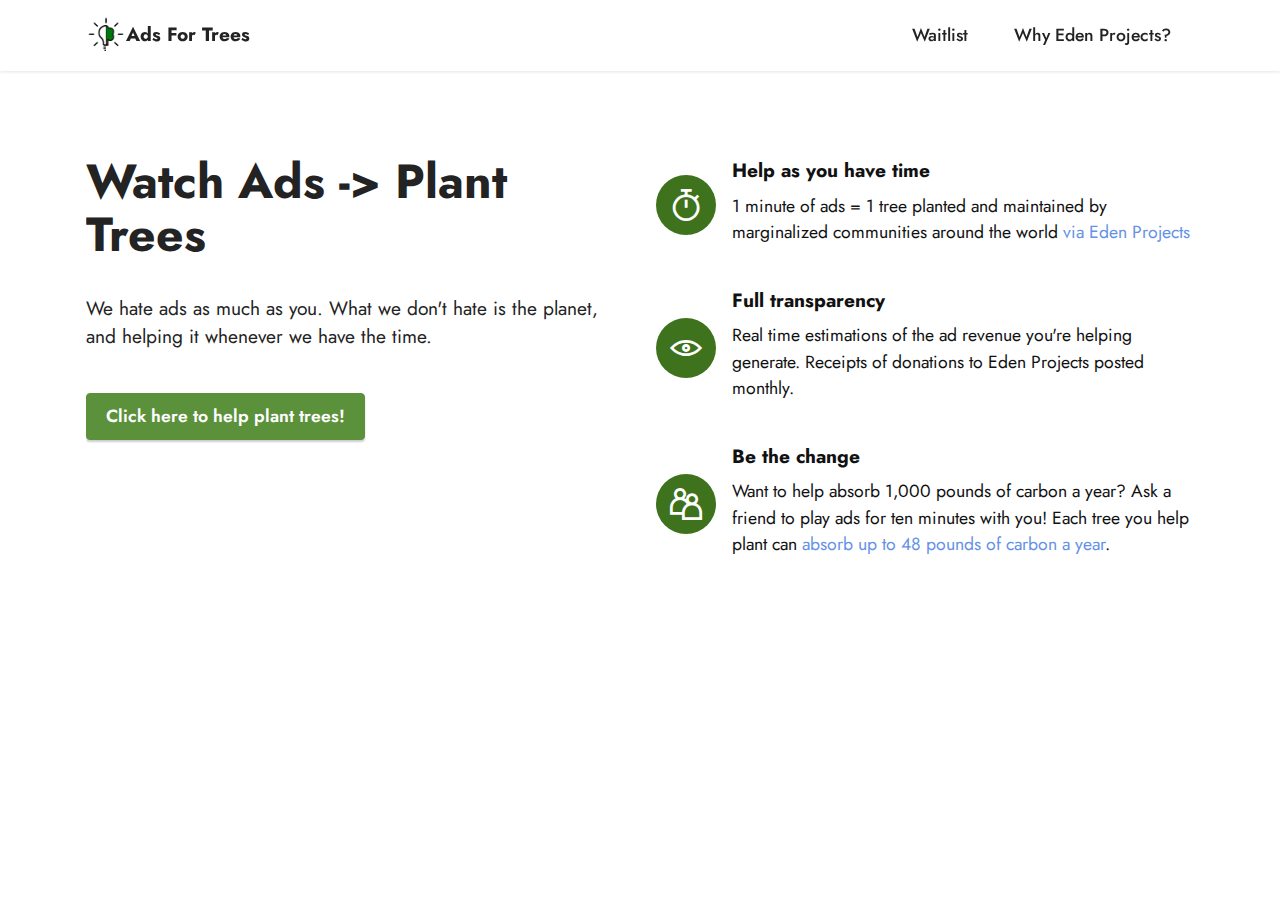
<file: index.html>
﻿<!DOCTYPE html>
<html  >
<head>
    <meta charset="UTF-8">
    <meta http-equiv="X-UA-Compatible" content="IE=edge">
    <meta name="viewport" content="width=device-width, initial-scale=1, minimum-scale=1">
    <link rel="shortcut icon" href="assets/images/android-chrome-192x192-2.png" type="image/x-icon">
    <meta name="description" content="Watch ads to plant trees for free">


    <!-- Global site tag (gtag.js) - Google Analytics -->
    <script async src="https://www.googletagmanager.com/gtag/js?id=UA-190334145-1"></script>
    <script>
        window.dataLayer = window.dataLayer || [];
        function gtag() { dataLayer.push(arguments); }
        gtag('js', new Date());

        gtag('config', 'UA-190334145-1');
    </script>

    <script data-ad-client="ca-pub-2968875059698434" async src="https://pagead2.googlesyndication.com/pagead/js/adsbygoogle.js"></script>

    <title>Ads For Trees</title>
    <link rel="stylesheet" href="assets/web/assets/mobirise-icons2/mobirise2.css">
    <link rel="stylesheet" href="assets/tether/tether.min.css">
    <link rel="stylesheet" href="assets/bootstrap/css/bootstrap.min.css">
    <link rel="stylesheet" href="assets/bootstrap/css/bootstrap-grid.min.css">
    <link rel="stylesheet" href="assets/bootstrap/css/bootstrap-reboot.min.css">
    <link rel="stylesheet" href="assets/dropdown/css/style.css">
    <link rel="stylesheet" href="assets/socicon/css/styles.css">
    <link rel="stylesheet" href="assets/theme/css/style.css">
    <link rel="preload" as="style" href="assets/mobirise/css/mbr-additional.css">
    <link rel="stylesheet" href="assets/mobirise/css/mbr-additional.css" type="text/css">




</head>
<body>

    <section class="menu menu1 cid-spIg8vTlRC" once="menu" id="menu1-3">
    

    <nav class="navbar navbar-dropdown navbar-fixed-top navbar-expand-lg">
        <div class="container">
            <div class="navbar-brand">
                <img src="assets/images/aftbarklogo.png" alt="Ads for Trees baybeeee!" style="width:40px;height:40px;">
                <span class="navbar-caption-wrap"><a class="navbar-caption text-black text-primary display-7" href="index.html">Ads For Trees</a></span>
            </div>
            <button class="navbar-toggler" type="button" data-toggle="collapse" data-target="#navbarSupportedContent" aria-controls="navbarNavAltMarkup" aria-expanded="false" aria-label="Toggle navigation">
                <div class="hamburger">
                    <span></span>
                    <span></span>
                    <span></span>
                    <span></span>
                </div>
            </button>
            <div class="collapse navbar-collapse" id="navbarSupportedContent">
                <ul class="navbar-nav nav-dropdown nav-right" data-app-modern-menu="true"><li class="nav-item"><a class="nav-link link text-black text-primary display-4" href="waitlist.html">Waitlist<br></a></li>
                    <li class="nav-item"><a class="nav-link link text-black text-primary display-4" href="why-eden.html">Why Eden Projects?</a></li></ul>
                
                
            </div>
        </div>
    </nav>
</section>

<section class="features12 cid-spGKwLG2Y3" id="features13-0">

    
    
    <div class="container">
        <div class="row justify-content-center">
            <div class="col-12 col-lg-6">
                <div class="card-wrapper">
                    <div class="card-box align-left">
                        <h4 class="card-title mbr-fonts-style mb-4 display-2">
                            <strong>Watch Ads -&gt; Plant Trees</strong></h4>
                        <p class="mbr-text mbr-fonts-style mb-4 display-7">
                            We hate ads as much as you. What we don't hate is the planet, and helping it whenever we have the time.</p>
                        <div class="mbr-section-btn"><a class="btn btn-primary display-4" href="waitlist.html" onclick="gtag('event', 'Tree CTA Clicked', {
                            'value': 1
                          })";>Click here to help plant trees!</a></div>
                    </div>
                </div>
            </div>
            <div class="col-12 col-lg-6">
                <div class="item mbr-flex">
                    <div class="icon-box">
                        <span class="mbr-iconfont mobi-mbri-timer mobi-mbri"></span>
                    </div>
                    <div class="text-box">
                        <h4 class="icon-title mbr-black mbr-fonts-style display-7">
                            <strong>Help as you have time</strong></h4>
                        <h5 class="icon-text mbr-black mbr-fonts-style display-4">1 minute of ads = 1 tree planted and maintained by marginalized communities around the world <a href="https://edenprojects.org/" class="text-primary" target="_blank">via Eden Projects</a></h5>
                    </div>
                </div>
                <div class="item mbr-flex">
                    <div class="icon-box">
                        <span class="mbr-iconfont mobi-mbri-preview mobi-mbri"></span>
                    </div>
                    <div class="text-box">
                        <h4 class="icon-title mbr-black mbr-fonts-style display-7">
                            <strong>Full</strong><span style="font-size: 19.2px;"><strong> transparency</strong></span><strong>&nbsp;</strong></h4>
                        <h5 class="icon-text mbr-black mbr-fonts-style display-4">Real time estimations of the ad revenue you're helping generate. Receipts of donations to Eden Projects posted monthly.</h5>
                    </div>
                </div>
                <div class="item mbr-flex">
                    <div class="icon-box">
                        <span class="mbr-iconfont mobi-mbri-users mobi-mbri"></span>
                    </div>
                    <div class="text-box">
                        <h4 class="icon-title mbr-black mbr-fonts-style display-7"><strong>Be the change</strong></h4>
                        <h5 class="icon-text mbr-black mbr-fonts-style display-4">Want to help absorb 1,000 pounds of carbon a year? Ask a friend to play ads for ten minutes with you! Each tree you help plant can <a href="https://www.co2meter.com/blogs/news/could-global-co2-levels-be-reduced-by-planting-trees#:~:text=While%20a%20typical%20hardwood%20tree,into%20the%20air%20each%20year." class="text-primary" target="_blank">absorb up to 48 pounds of carbon a year</a>.&nbsp;</h5>
                    </div>
                </div>
            </div>
        </div>
    </div>
</section><section style="background-color: #fff; font-family: -apple-system, BlinkMacSystemFont, 'Segoe UI', 'Roboto', 'Helvetica Neue', Arial, sans-serif; color:#aaa; font-size:12px; padding: 0; align-items: center; display: flex;">
    <a href="https://mobirise.site/j" style="flex: 1 1; height: 3rem; padding-left: 1rem;"></a><p style="flex: 0 0 auto; margin:0; padding-right:1rem;"></section><script src="assets/web/assets/jquery/jquery.min.js"></script>  <script src="assets/popper/popper.min.js"></script>  <script src="assets/tether/tether.min.js"></script>  <script src="assets/bootstrap/js/bootstrap.min.js"></script>  <script src="assets/smoothscroll/smooth-scroll.js"></script>  <script src="assets/dropdown/js/nav-dropdown.js"></script>  <script src="assets/dropdown/js/navbar-dropdown.js"></script>  <script src="assets/touchswipe/jquery.touch-swipe.min.js"></script>  <script src="assets/theme/js/script.js"></script>  
  
  
</body>
</html>
</file>
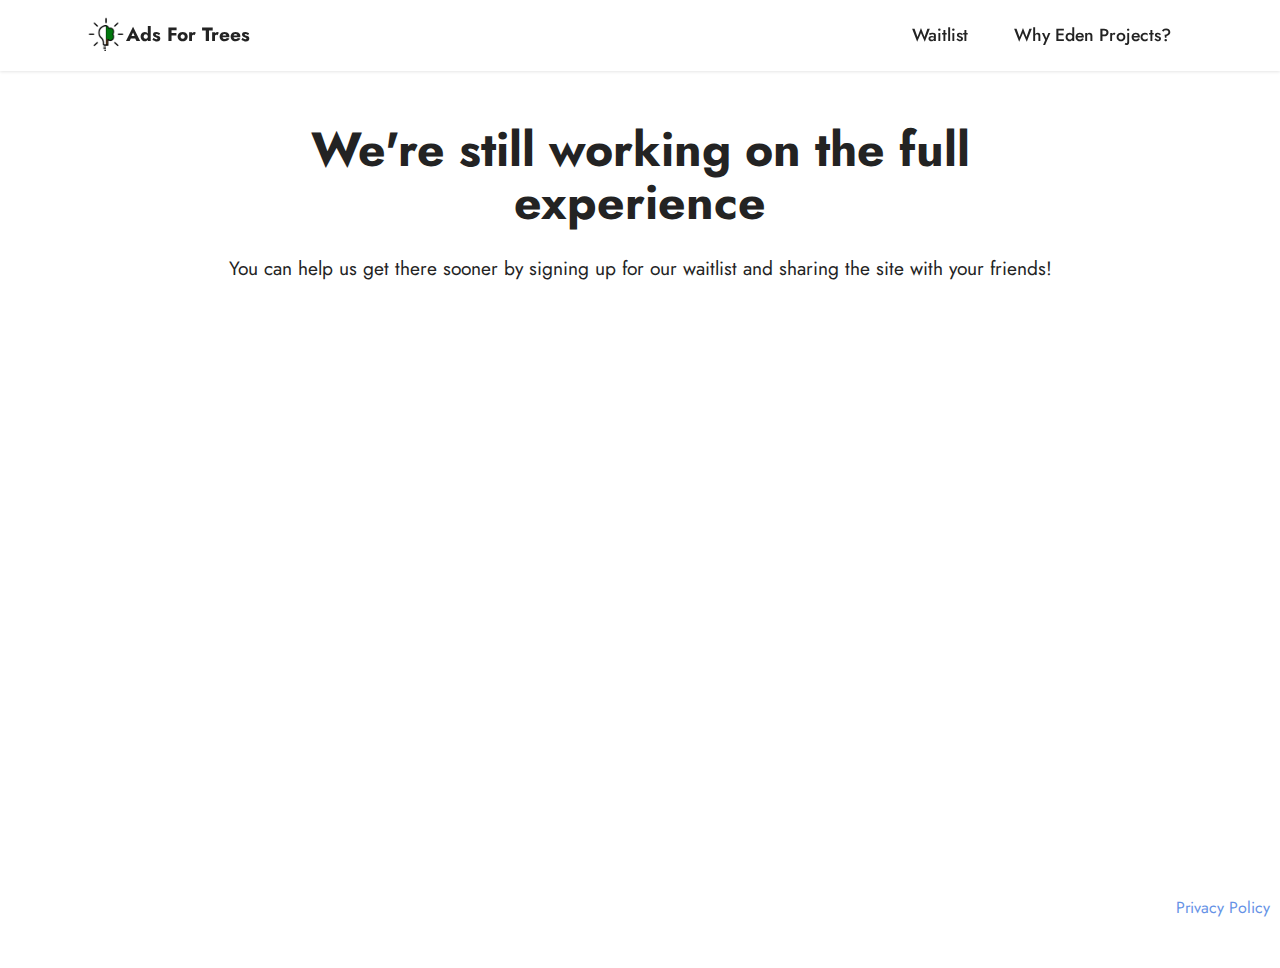
<file: waitlist.html>
﻿<!DOCTYPE html>
<html  >
<head>
    <!-- Site made with Mobirise Website Builder v5.3.0, https://mobirise.com -->
    <meta charset="UTF-8">
    <meta http-equiv="X-UA-Compatible" content="IE=edge">
    <meta name="generator" content="Mobirise v5.3.0, mobirise.com">
    <meta name="viewport" content="width=device-width, initial-scale=1, minimum-scale=1">
    <link rel="shortcut icon" href="assets/images/aftbarklogo.png" type="image/x-icon">
    <meta name="description" content="Join Ads for Trees waitlist to get the latest and greatest info!">

     <!-- Global site tag (gtag.js) - Google Analytics -->
     <script async src="https://www.googletagmanager.com/gtag/js?id=UA-190334145-1"></script>
     <script>
         window.dataLayer = window.dataLayer || [];
         function gtag() { dataLayer.push(arguments); }
         gtag('js', new Date());
 
         gtag('config', 'UA-190334145-1');
     </script>

    <script data-ad-client="ca-pub-2968875059698434" async src="https://pagead2.googlesyndication.com/pagead/js/adsbygoogle.js"></script>

    <title>Waitlist</title>
    <link rel="stylesheet" href="assets/tether/tether.min.css">
    <link rel="stylesheet" href="assets/bootstrap/css/bootstrap.min.css">
    <link rel="stylesheet" href="assets/bootstrap/css/bootstrap-grid.min.css">
    <link rel="stylesheet" href="assets/bootstrap/css/bootstrap-reboot.min.css">
    <link rel="stylesheet" href="assets/dropdown/css/style.css">
    <link rel="stylesheet" href="assets/socicon/css/styles.css">
    <link rel="stylesheet" href="assets/theme/css/style.css">
    <link rel="preload" as="style" href="assets/mobirise/css/mbr-additional.css">
    <link rel="stylesheet" href="assets/mobirise/css/mbr-additional.css" type="text/css">



</head>
<body>

    <section class="menu menu1 cid-spIg8vTlRC" once="menu" id="menu1-3">


        <nav class="navbar navbar-dropdown navbar-fixed-top navbar-expand-lg">
            <div class="container">
                <div class="navbar-brand">
                    <img src="assets/images/aftbarklogo.png" alt="Ads for Trees baybeeee!" style="width:40px;height:40px;">
                    <span class="navbar-caption-wrap"><a class="navbar-caption text-black text-primary display-7" href="index.html">Ads For Trees</a></span>
                </div>
                <button class="navbar-toggler" type="button" data-toggle="collapse" data-target="#navbarSupportedContent" aria-controls="navbarNavAltMarkup" aria-expanded="false" aria-label="Toggle navigation">
                    <div class="hamburger">
                        <span></span>
                        <span></span>
                        <span></span>
                        <span></span>
                    </div>
                </button>
                <div class="collapse navbar-collapse" id="navbarSupportedContent">
                    <ul class="navbar-nav nav-dropdown nav-right" data-app-modern-menu="true">
                        <li class="nav-item"><a class="nav-link link text-black text-primary display-4" href="waitlist.html">Waitlist<br></a></li>
                        <li class="nav-item"><a class="nav-link link text-black text-primary display-4" href="why-eden.html">Why Eden Projects?</a></li>
                    </ul>


                </div>
            </div>
        </nav>
    </section>
    
    <section class="features1 cid-spIkiq5pON" id="features1-4">
        <div class="container">
            <div class="row">
                <div class="col-12 col-lg-9">
                    <h3 class="mbr-section-title mbr-fonts-style align-center mb-0 display-2">
                        <strong>We're still working on the full experience</strong></h3>
                        <br>
                        <p class="card-text mbr-fonts-style align-center display-7">You can help us get there sooner by signing up for our waitlist and sharing the site with your friends!</p>
                </div>
            </div>
        </div>
    </section>
    <section>
        <iframe src="https://docs.google.com/forms/d/e/1FAIpQLSdDHAUa-8HTNXnPLAS5s9-J0faGgW9-mUMqhUU67AxotGpDxg/viewform?embedded=true" width="640" height="550" frameborder="0" marginheight="0" marginwidth="0">Loading…</iframe>
    </section>


    <div style ="text-align: right; padding-right: 10px;" >
    <a  href="assets/docs/AFT Privacy Policy.pdf">Privacy Policy</a>
    </div>




    <section style="background-color: #fff; font-family: -apple-system, BlinkMacSystemFont, 'Segoe UI', 'Roboto', 'Helvetica Neue', Arial, sans-serif; color:#aaa; font-size:12px; padding: 0; align-items: center; display: flex;"><a href="https://mobirise.site/j" style="flex: 1 1; height: 3rem; padding-left: 1rem;"></a><p style="flex: 0 0 auto; margin:0; padding-right:1rem;"></section>
    <script src="assets/web/assets/jquery/jquery.min.js"></script>
    <script src="assets/popper/popper.min.js"></script>
    <script src="assets/tether/tether.min.js"></script>
    <script src="assets/bootstrap/js/bootstrap.min.js"></script>
    <script src="assets/smoothscroll/smooth-scroll.js"></script>
    <script src="assets/dropdown/js/nav-dropdown.js"></script>
    <script src="assets/dropdown/js/navbar-dropdown.js"></script>
    <script src="assets/touchswipe/jquery.touch-swipe.min.js"></script>
    <script src="assets/theme/js/script.js"></script>


</body>
</html>
</file>
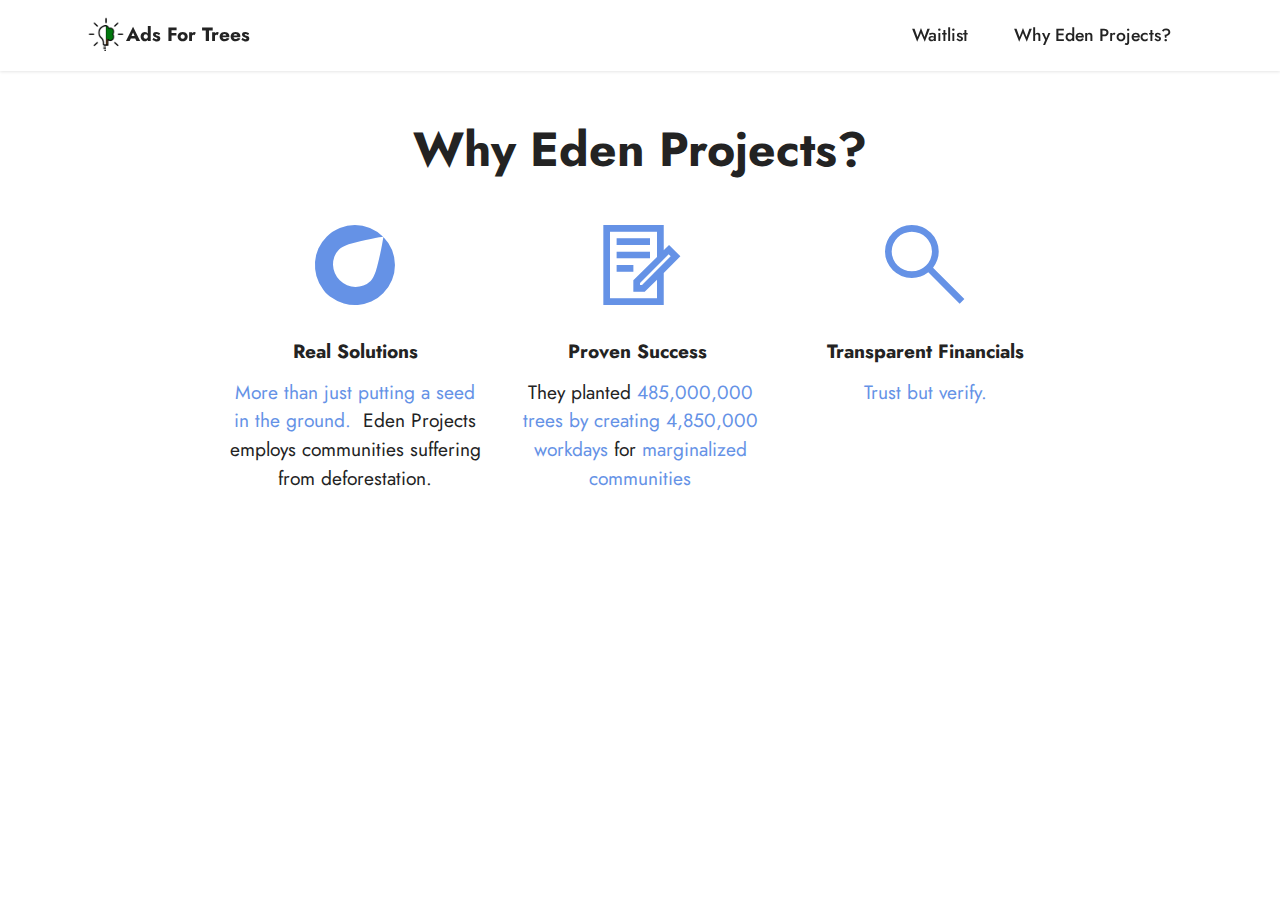
<file: why-eden.html>
﻿<!DOCTYPE html>
<html  >
<head>
    <meta charset="UTF-8">
    <meta http-equiv="X-UA-Compatible" content="IE=edge">
    <meta name="viewport" content="width=device-width, initial-scale=1, minimum-scale=1">
    <link rel="shortcut icon" href="assets/images/aftbarklogo.png" type="image/x-icon">
    <meta name="description" content="Why Eden Projects is our choice for planting trees">

    <!-- Global site tag (gtag.js) - Google Analytics -->
    <script async src="https://www.googletagmanager.com/gtag/js?id=UA-190334145-1"></script>
    <script>
        window.dataLayer = window.dataLayer || [];
        function gtag() { dataLayer.push(arguments); }
        gtag('js', new Date());

        gtag('config', 'UA-190334145-1');
    </script>

    <script data-ad-client="ca-pub-2968875059698434" async src="https://pagead2.googlesyndication.com/pagead/js/adsbygoogle.js"></script>


    <title>Why Eden Projects?</title>
    <link rel="stylesheet" href="assets/web/assets/mobirise-icons2/mobirise2.css">
    <link rel="stylesheet" href="assets/tether/tether.min.css">
    <link rel="stylesheet" href="assets/bootstrap/css/bootstrap.min.css">
    <link rel="stylesheet" href="assets/bootstrap/css/bootstrap-grid.min.css">
    <link rel="stylesheet" href="assets/bootstrap/css/bootstrap-reboot.min.css">
    <link rel="stylesheet" href="assets/dropdown/css/style.css">
    <link rel="stylesheet" href="assets/socicon/css/styles.css">
    <link rel="stylesheet" href="assets/theme/css/style.css">
    <link rel="preload" as="style" href="assets/mobirise/css/mbr-additional.css">
    <link rel="stylesheet" href="assets/mobirise/css/mbr-additional.css" type="text/css">




</head>
<body>
  
  <section class="menu menu1 cid-spIg8vTlRC" once="menu" id="menu1-3">
    

    <nav class="navbar navbar-dropdown navbar-fixed-top navbar-expand-lg">
        <div class="container">
            <div class="navbar-brand">
                <img src="assets/images/aftbarklogo.png" alt="Ads for Trees baybeeee!" style="width:40px;height:40px;">
                <span class="navbar-caption-wrap"><a class="navbar-caption text-black text-primary display-7" href="index.html">Ads For Trees</a></span>
            </div>
            <button class="navbar-toggler" type="button" data-toggle="collapse" data-target="#navbarSupportedContent" aria-controls="navbarNavAltMarkup" aria-expanded="false" aria-label="Toggle navigation">
                <div class="hamburger">
                    <span></span>
                    <span></span>
                    <span></span>
                    <span></span>
                </div>
            </button>
            <div class="collapse navbar-collapse" id="navbarSupportedContent">
                <ul class="navbar-nav nav-dropdown nav-right" data-app-modern-menu="true"><li class="nav-item"><a class="nav-link link text-black text-primary display-4" href="waitlist.html">Waitlist<br></a></li>
                    <li class="nav-item"><a class="nav-link link text-black text-primary display-4" href="why-eden.html">Why Eden Projects?</a></li></ul>
                
                
            </div>
        </div>
    </nav>
</section>

<section class="features1 cid-spIkiq5pON" id="features1-4">
    <div class="container">
        <div class="row">
            <div class="col-12 col-lg-9">
                <h3 class="mbr-section-title mbr-fonts-style align-center mb-0 display-2">
                    <strong>Why Eden Projects?</strong></h3>
                
            </div>
        </div>
        <div class="row">
            <div class="card col-12 col-md-6 col-lg-3">
                <div class="card-wrapper">
                    <div class="card-box align-center">
                        <div class="iconfont-wrapper">
                            <span class="mbr-iconfont socicon-seedrs socicon"></span>
                        </div>
                        <h5 class="card-title mbr-fonts-style display-7"><strong>Real Solutions</strong></h5>
                        <p class="card-text mbr-fonts-style display-7"><a href="https://edenprojects.org/the-problem-and-the-solution/" class="text-primary" target="_blank">More than just putting a seed in the ground.</a>&nbsp; Eden Projects employs communities suffering from deforestation.</p>
                    </div>
                </div>
            </div>
            <div class="card col-12 col-md-6 col-lg-3">
                <div class="card-wrapper">
                    <div class="card-box align-center">
                        <div class="iconfont-wrapper">
                            <span class="mbr-iconfont mobi-mbri-contact-form mobi-mbri"></span>
                        </div>
                        <h5 class="card-title mbr-fonts-style display-7"><strong>Proven Success&nbsp;</strong></h5>
                        <p class="card-text mbr-fonts-style display-7">They planted <a href="https://edenprojects.org/" class="text-primary" target="_blank">485,000,000 trees by creating 4,850,000 workdays</a> for <a href="https://www.youtube.com/watch?v=A1BgRVpm4xQ" class="text-primary" target="_blank">marginalized communities</a></p>
                    </div>
                </div>
            </div>
            <div class="card col-12 col-md-6 col-lg-3">
                <div class="card-wrapper">
                    <div class="card-box align-center">
                        <div class="iconfont-wrapper">
                            <span class="mbr-iconfont mobi-mbri-search mobi-mbri"></span>
                        </div>
                        <h5 class="card-title mbr-fonts-style display-7"><strong>Transparent Financials</strong></h5>
                        <p class="card-text mbr-fonts-style display-7"><a href="https://edenprojects.org/financials/" class="text-primary" target="_blank">Trust but verify.</a></p>
                    </div>
                </div>
            </div>
            
        </div>
    </div>
</section><section style="background-color: #fff; font-family: -apple-system, BlinkMacSystemFont, 'Segoe UI', 'Roboto', 'Helvetica Neue', Arial, sans-serif; color:#aaa; font-size:12px; padding: 0; align-items: center; display: flex;"><a href="https://mobirise.site/j" style="flex: 1 1; height: 3rem; padding-left: 1rem;"></a><p style="flex: 0 0 auto; margin:0; padding-right:1rem;"></section></section><script src="assets/web/assets/jquery/jquery.min.js"></script>  <script src="assets/popper/popper.min.js"></script>  <script src="assets/tether/tether.min.js"></script>  <script src="assets/bootstrap/js/bootstrap.min.js"></script>  <script src="assets/smoothscroll/smooth-scroll.js"></script>  <script src="assets/dropdown/js/nav-dropdown.js"></script>  <script src="assets/dropdown/js/navbar-dropdown.js"></script>  <script src="assets/touchswipe/jquery.touch-swipe.min.js"></script>  <script src="assets/theme/js/script.js"></script>  
  
  
</body>
</html>
</file>
<file: assets/web/assets/mobirise-icons2/mobirise2.css>
@font-face {
  font-family: 'Moririse2';
  font-display: swap;
  src:  url('mobirise2.eot?f2bix4');
  src:  url('mobirise2.eot?f2bix4#iefix') format('embedded-opentype'),
    url('mobirise2.ttf?f2bix4') format('truetype'),
    url('mobirise2.woff?f2bix4') format('woff'),
    url('mobirise2.svg?f2bix4#mobirise2') format('svg');
  font-weight: normal;
  font-style: normal;
}

[class^="mobi-"], [class*=" mobi-"] {
  /* use !important to prevent issues with browser extensions that change fonts */
  font-family: 'Moririse2' !important;
  speak: none;
  font-style: normal;
  font-weight: normal;
  font-variant: normal;
  text-transform: none;
  line-height: 1;

  /* Better Font Rendering =========== */
  -webkit-font-smoothing: antialiased;
  -moz-osx-font-smoothing: grayscale;
}

.mobi-mbri-add-submenu:before {
  content: "\e900";
}
.mobi-mbri-alert:before {
  content: "\e901";
}
.mobi-mbri-align-center:before {
  content: "\e902";
}
.mobi-mbri-align-justify:before {
  content: "\e903";
}
.mobi-mbri-align-left:before {
  content: "\e904";
}
.mobi-mbri-align-right:before {
  content: "\e905";
}
.mobi-mbri-android:before {
  content: "\e906";
}
.mobi-mbri-apple:before {
  content: "\e907";
}
.mobi-mbri-arrow-down:before {
  content: "\e908";
}
.mobi-mbri-arrow-next:before {
  content: "\e909";
}
.mobi-mbri-arrow-prev:before {
  content: "\e90a";
}
.mobi-mbri-arrow-up:before {
  content: "\e90b";
}
.mobi-mbri-bold:before {
  content: "\e90c";
}
.mobi-mbri-bookmark:before {
  content: "\e90d";
}
.mobi-mbri-bootstrap:before {
  content: "\e90e";
}
.mobi-mbri-briefcase:before {
  content: "\e90f";
}
.mobi-mbri-browse:before {
  content: "\e910";
}
.mobi-mbri-bulleted-list:before {
  content: "\e911";
}
.mobi-mbri-calendar:before {
  content: "\e912";
}
.mobi-mbri-camera:before {
  content: "\e913";
}
.mobi-mbri-cart-add:before {
  content: "\e914";
}
.mobi-mbri-cart-full:before {
  content: "\e915";
}
.mobi-mbri-cash:before {
  content: "\e916";
}
.mobi-mbri-change-style:before {
  content: "\e917";
}
.mobi-mbri-chat:before {
  content: "\e918";
}
.mobi-mbri-clock:before {
  content: "\e919";
}
.mobi-mbri-close:before {
  content: "\e91a";
}
.mobi-mbri-cloud:before {
  content: "\e91b";
}
.mobi-mbri-code:before {
  content: "\e91c";
}
.mobi-mbri-contact-form:before {
  content: "\e91d";
}
.mobi-mbri-credit-card:before {
  content: "\e91e";
}
.mobi-mbri-cursor-click:before {
  content: "\e91f";
}
.mobi-mbri-cust-feedback:before {
  content: "\e920";
}
.mobi-mbri-database:before {
  content: "\e921";
}
.mobi-mbri-delivery:before {
  content: "\e922";
}
.mobi-mbri-desktop:before {
  content: "\e923";
}
.mobi-mbri-devices:before {
  content: "\e924";
}
.mobi-mbri-down:before {
  content: "\e925";
}
.mobi-mbri-download-2:before {
  content: "\e926";
}
.mobi-mbri-download:before {
  content: "\e927";
}
.mobi-mbri-drag-n-drop-2:before {
  content: "\e928";
}
.mobi-mbri-drag-n-drop:before {
  content: "\e929";
}
.mobi-mbri-edit-2:before {
  content: "\e92a";
}
.mobi-mbri-edit:before {
  content: "\e92b";
}
.mobi-mbri-error:before {
  content: "\e92c";
}
.mobi-mbri-extension:before {
  content: "\e92d";
}
.mobi-mbri-features:before {
  content: "\e92e";
}
.mobi-mbri-file:before {
  content: "\e92f";
}
.mobi-mbri-flag:before {
  content: "\e930";
}
.mobi-mbri-folder:before {
  content: "\e931";
}
.mobi-mbri-gift:before {
  content: "\e932";
}
.mobi-mbri-github:before {
  content: "\e933";
}
.mobi-mbri-globe-2:before {
  content: "\e934";
}
.mobi-mbri-globe:before {
  content: "\e935";
}
.mobi-mbri-growing-chart:before {
  content: "\e936";
}
.mobi-mbri-hearth:before {
  content: "\e937";
}
.mobi-mbri-help:before {
  content: "\e938";
}
.mobi-mbri-home:before {
  content: "\e939";
}
.mobi-mbri-hot-cup:before {
  content: "\e93a";
}
.mobi-mbri-idea:before {
  content: "\e93b";
}
.mobi-mbri-image-gallery:before {
  content: "\e93c";
}
.mobi-mbri-image-slider:before {
  content: "\e93d";
}
.mobi-mbri-info:before {
  content: "\e93e";
}
.mobi-mbri-italic:before {
  content: "\e93f";
}
.mobi-mbri-key:before {
  content: "\e940";
}
.mobi-mbri-laptop:before {
  content: "\e941";
}
.mobi-mbri-layers:before {
  content: "\e942";
}
.mobi-mbri-left-right:before {
  content: "\e943";
}
.mobi-mbri-left:before {
  content: "\e944";
}
.mobi-mbri-letter:before {
  content: "\e945";
}
.mobi-mbri-like:before {
  content: "\e946";
}
.mobi-mbri-link:before {
  content: "\e947";
}
.mobi-mbri-lock:before {
  content: "\e948";
}
.mobi-mbri-login:before {
  content: "\e949";
}
.mobi-mbri-logout:before {
  content: "\e94a";
}
.mobi-mbri-magic-stick:before {
  content: "\e94b";
}
.mobi-mbri-map-pin:before {
  content: "\e94c";
}
.mobi-mbri-menu:before {
  content: "\e94d";
}
.mobi-mbri-mobile-2:before {
  content: "\e94e";
}
.mobi-mbri-mobile-horizontal:before {
  content: "\e94f";
}
.mobi-mbri-mobile:before {
  content: "\e950";
}
.mobi-mbri-mobirise:before {
  content: "\e951";
}
.mobi-mbri-more-horizontal:before {
  content: "\e952";
}
.mobi-mbri-more-vertical:before {
  content: "\e953";
}
.mobi-mbri-music:before {
  content: "\e954";
}
.mobi-mbri-new-file:before {
  content: "\e955";
}
.mobi-mbri-numbered-list:before {
  content: "\e956";
}
.mobi-mbri-opened-folder:before {
  content: "\e957";
}
.mobi-mbri-pages:before {
  content: "\e958";
}
.mobi-mbri-paper-plane:before {
  content: "\e959";
}
.mobi-mbri-paperclip:before {
  content: "\e95a";
}
.mobi-mbri-phone:before {
  content: "\e95b";
}
.mobi-mbri-photo:before {
  content: "\e95c";
}
.mobi-mbri-photos:before {
  content: "\e95d";
}
.mobi-mbri-pin:before {
  content: "\e95e";
}
.mobi-mbri-play:before {
  content: "\e95f";
}
.mobi-mbri-plus:before {
  content: "\e960";
}
.mobi-mbri-preview:before {
  content: "\e961";
}
.mobi-mbri-print:before {
  content: "\e962";
}
.mobi-mbri-protect:before {
  content: "\e963";
}
.mobi-mbri-question:before {
  content: "\e964";
}
.mobi-mbri-quote-left:before {
  content: "\e965";
}
.mobi-mbri-quote-right:before {
  content: "\e966";
}
.mobi-mbri-redo:before {
  content: "\e967";
}
.mobi-mbri-refresh:before {
  content: "\e968";
}
.mobi-mbri-responsive-2:before {
  content: "\e969";
}
.mobi-mbri-responsive:before {
  content: "\e96a";
}
.mobi-mbri-right:before {
  content: "\e96b";
}
.mobi-mbri-rocket:before {
  content: "\e96c";
}
.mobi-mbri-sad-face:before {
  content: "\e96d";
}
.mobi-mbri-sale:before {
  content: "\e96e";
}
.mobi-mbri-save:before {
  content: "\e96f";
}
.mobi-mbri-search:before {
  content: "\e970";
}
.mobi-mbri-setting-2:before {
  content: "\e971";
}
.mobi-mbri-setting-3:before {
  content: "\e972";
}
.mobi-mbri-setting:before {
  content: "\e973";
}
.mobi-mbri-share:before {
  content: "\e974";
}
.mobi-mbri-shopping-bag:before {
  content: "\e975";
}
.mobi-mbri-shopping-basket:before {
  content: "\e976";
}
.mobi-mbri-shopping-cart:before {
  content: "\e977";
}
.mobi-mbri-sites:before {
  content: "\e978";
}
.mobi-mbri-smile-face:before {
  content: "\e979";
}
.mobi-mbri-speed:before {
  content: "\e97a";
}
.mobi-mbri-star:before {
  content: "\e97b";
}
.mobi-mbri-success:before {
  content: "\e97c";
}
.mobi-mbri-sun:before {
  content: "\e97d";
}
.mobi-mbri-sun2:before {
  content: "\e97e";
}
.mobi-mbri-tablet-vertical:before {
  content: "\e97f";
}
.mobi-mbri-tablet:before {
  content: "\e980";
}
.mobi-mbri-target:before {
  content: "\e981";
}
.mobi-mbri-timer:before {
  content: "\e982";
}
.mobi-mbri-to-ftp:before {
  content: "\e983";
}
.mobi-mbri-to-local-drive:before {
  content: "\e984";
}
.mobi-mbri-touch-swipe:before {
  content: "\e985";
}
.mobi-mbri-touch:before {
  content: "\e986";
}
.mobi-mbri-trash:before {
  content: "\e987";
}
.mobi-mbri-underline:before {
  content: "\e988";
}
.mobi-mbri-undo:before {
  content: "\e989";
}
.mobi-mbri-unlink:before {
  content: "\e98a";
}
.mobi-mbri-unlock:before {
  content: "\e98b";
}
.mobi-mbri-up-down:before {
  content: "\e98c";
}
.mobi-mbri-up:before {
  content: "\e98d";
}
.mobi-mbri-update:before {
  content: "\e98e";
}
.mobi-mbri-upload-2:before {
  content: "\e98f";
}
.mobi-mbri-upload:before {
  content: "\e990";
}
.mobi-mbri-user-2:before {
  content: "\e991";
}
.mobi-mbri-user:before {
  content: "\e992";
}
.mobi-mbri-users:before {
  content: "\e993";
}
.mobi-mbri-video-play:before {
  content: "\e994";
}
.mobi-mbri-video:before {
  content: "\e995";
}
.mobi-mbri-watch:before {
  content: "\e996";
}
.mobi-mbri-website-theme-2:before {
  content: "\e997";
}
.mobi-mbri-website-theme:before {
  content: "\e998";
}
.mobi-mbri-wifi:before {
  content: "\e999";
}
.mobi-mbri-windows:before {
  content: "\e99a";
}
.mobi-mbri-zoom-in:before {
  content: "\e99b";
}
.mobi-mbri-zoom-out:before {
  content: "\e99c";
}
</file>
<file: assets/dropdown/css/style.css>
.navbar-dropdown {
  left: 0;
  padding: 0;
  position: absolute;
  right: 0;
  top: 0;
  transition: all 0.45s ease;
  z-index: 1030;
  background: #282828; }
  .navbar-dropdown .navbar-logo {
    margin-right: 0.8rem;
    transition: margin 0.3s ease-in-out;
    vertical-align: middle; }
    .navbar-dropdown .navbar-logo img {
      height: 3.125rem;
      transition: all 0.3s ease-in-out; }
    .navbar-dropdown .navbar-logo.mbr-iconfont {
      font-size: 3.125rem;
      line-height: 3.125rem; }
  .navbar-dropdown .navbar-caption {
    font-weight: 700;
    white-space: normal;
    vertical-align: -4px;
    line-height: 3.125rem !important; }
    .navbar-dropdown .navbar-caption, .navbar-dropdown .navbar-caption:hover {
      color: inherit;
      text-decoration: none; }
  .navbar-dropdown .mbr-iconfont + .navbar-caption {
    vertical-align: -1px; }
  .navbar-dropdown.navbar-fixed-top {
    position: fixed; }
  .navbar-dropdown .navbar-brand span {
    vertical-align: -4px; }
  .navbar-dropdown.bg-color.transparent {
    background: none; }
  .navbar-dropdown.navbar-short .navbar-brand {
    padding: 0.625rem 0; }
    .navbar-dropdown.navbar-short .navbar-brand span {
      vertical-align: -1px; }
  .navbar-dropdown.navbar-short .navbar-caption {
    line-height: 2.375rem !important;
    vertical-align: -2px; }
  .navbar-dropdown.navbar-short .navbar-logo {
    margin-right: 0.5rem; }
    .navbar-dropdown.navbar-short .navbar-logo img {
      height: 2.375rem; }
    .navbar-dropdown.navbar-short .navbar-logo.mbr-iconfont {
      font-size: 2.375rem;
      line-height: 2.375rem; }
  .navbar-dropdown.navbar-short .mbr-table-cell {
    height: 3.625rem; }
  .navbar-dropdown .navbar-close {
    left: 0.6875rem;
    position: fixed;
    top: 0.75rem;
    z-index: 1000; }
  .navbar-dropdown .hamburger-icon {
    content: "";
    display: inline-block;
    vertical-align: middle;
    width: 16px;
    -webkit-box-shadow: 0 -6px 0 1px #282828,0 0 0 1px #282828,0 6px 0 1px #282828;
    -moz-box-shadow: 0 -6px 0 1px #282828,0 0 0 1px #282828,0 6px 0 1px #282828;
    box-shadow: 0 -6px 0 1px #282828,0 0 0 1px #282828,0 6px 0 1px #282828; }

.dropdown-menu .dropdown-toggle[data-toggle="dropdown-submenu"]::after {
  border-bottom: 0.35em solid transparent;
  border-left: 0.35em solid;
  border-right: 0;
  border-top: 0.35em solid transparent;
  margin-left: 0.3rem; }

.dropdown-menu .dropdown-item:focus {
  outline: 0; }

.nav-dropdown {
  font-size: 0.75rem;
  font-weight: 500;
  height: auto !important; }
  .nav-dropdown .nav-btn {
    padding-left: 1rem; }
  .nav-dropdown .link {
    margin: .667em 1.667em;
    font-weight: 500;
    padding: 0;
    transition: color .2s ease-in-out; }
    .nav-dropdown .link.dropdown-toggle {
      margin-right: 2.583em; }
      .nav-dropdown .link.dropdown-toggle::after {
        margin-left: .25rem;
        border-top: 0.35em solid;
        border-right: 0.35em solid transparent;
        border-left: 0.35em solid transparent;
        border-bottom: 0; }
      .nav-dropdown .link.dropdown-toggle[aria-expanded="true"] {
        margin: 0;
        padding: 0.667em 3.263em  0.667em 1.667em; }
  .nav-dropdown .link::after,
  .nav-dropdown .dropdown-item::after {
    color: inherit; }
  .nav-dropdown .btn {
    font-size: 0.75rem;
    font-weight: 700;
    letter-spacing: 0;
    margin-bottom: 0;
    padding-left: 1.25rem;
    padding-right: 1.25rem; }
  .nav-dropdown .dropdown-menu {
    border-radius: 0;
    border: 0;
    left: 0;
    margin: 0;
    padding-bottom: 1.25rem;
    padding-top: 1.25rem;
    position: relative; }
  .nav-dropdown .dropdown-submenu {
    margin-left: 0.125rem;
    top: 0; }
  .nav-dropdown .dropdown-item {
    font-weight: 500;
    line-height: 2;
    padding: 0.3846em 4.615em 0.3846em 1.5385em;
    position: relative;
    transition: color .2s ease-in-out, background-color .2s ease-in-out; }
    .nav-dropdown .dropdown-item::after {
      margin-top: -0.3077em;
      position: absolute;
      right: 1.1538em;
      top: 50%; }
    .nav-dropdown .dropdown-item:focus, .nav-dropdown .dropdown-item:hover {
      background: none; }

@media (max-width: 767px) {
  .nav-dropdown.navbar-toggleable-sm {
    bottom: 0;
    display: none;
    left: 0;
    overflow-x: hidden;
    position: fixed;
    top: 0;
    transform: translateX(-100%);
    -ms-transform: translateX(-100%);
    -webkit-transform: translateX(-100%);
    width: 18.75rem;
    z-index: 999; } }
.nav-dropdown.navbar-toggleable-xl {
  bottom: 0;
  display: none;
  left: 0;
  overflow-x: hidden;
  position: fixed;
  top: 0;
  transform: translateX(-100%);
  -ms-transform: translateX(-100%);
  -webkit-transform: translateX(-100%);
  width: 18.75rem;
  z-index: 999; }

.nav-dropdown-sm {
  display: block !important;
  overflow-x: hidden;
  overflow: auto;
  padding-top: 3.875rem; }
  .nav-dropdown-sm::after {
    content: "";
    display: block;
    height: 3rem;
    width: 100%; }
  .nav-dropdown-sm.collapse.in ~ .navbar-close {
    display: block !important; }
  .nav-dropdown-sm.collapsing, .nav-dropdown-sm.collapse.in {
    transform: translateX(0);
    -ms-transform: translateX(0);
    -webkit-transform: translateX(0);
    transition: all 0.25s ease-out;
    -webkit-transition: all 0.25s ease-out;
    background: #282828; }
  .nav-dropdown-sm.collapsing[aria-expanded="false"] {
    transform: translateX(-100%);
    -ms-transform: translateX(-100%);
    -webkit-transform: translateX(-100%); }
  .nav-dropdown-sm .nav-item {
    display: block;
    margin-left: 0 !important;
    padding-left: 0; }
  .nav-dropdown-sm .link,
  .nav-dropdown-sm .dropdown-item {
    border-top: 1px dotted rgba(255, 255, 255, 0.1);
    font-size: 0.8125rem;
    line-height: 1.6;
    margin: 0 !important;
    padding: 0.875rem 2.4rem 0.875rem 1.5625rem !important;
    position: relative;
    white-space: normal; }
    .nav-dropdown-sm .link:focus, .nav-dropdown-sm .link:hover,
    .nav-dropdown-sm .dropdown-item:focus,
    .nav-dropdown-sm .dropdown-item:hover {
      background: rgba(0, 0, 0, 0.2) !important;
      color: #c0a375; }
  .nav-dropdown-sm .nav-btn {
    position: relative;
    padding: 1.5625rem 1.5625rem 0 1.5625rem; }
    .nav-dropdown-sm .nav-btn::before {
      border-top: 1px dotted rgba(255, 255, 255, 0.1);
      content: "";
      left: 0;
      position: absolute;
      top: 0;
      width: 100%; }
    .nav-dropdown-sm .nav-btn + .nav-btn {
      padding-top: 0.625rem; }
      .nav-dropdown-sm .nav-btn + .nav-btn::before {
        display: none; }
  .nav-dropdown-sm .btn {
    padding: 0.625rem 0; }
  .nav-dropdown-sm .dropdown-toggle[data-toggle="dropdown-submenu"]::after {
    margin-left: .25rem;
    border-top: 0.35em solid;
    border-right: 0.35em solid transparent;
    border-left: 0.35em solid transparent;
    border-bottom: 0; }
  .nav-dropdown-sm .dropdown-toggle[data-toggle="dropdown-submenu"][aria-expanded="true"]::after {
    border-top: 0;
    border-right: 0.35em solid transparent;
    border-left: 0.35em solid transparent;
    border-bottom: 0.35em solid; }
  .nav-dropdown-sm .dropdown-menu {
    margin: 0;
    padding: 0;
    position: relative;
    top: 0;
    left: 0;
    width: 100%;
    border: 0;
    float: none;
    border-radius: 0;
    background: none; }
  .nav-dropdown-sm .dropdown-submenu {
    left: 100%;
    margin-left: 0.125rem;
    margin-top: -1.25rem;
    top: 0; }

.navbar-toggleable-sm .nav-dropdown .dropdown-menu {
  position: absolute; }

.navbar-toggleable-sm .nav-dropdown .dropdown-submenu {
  left: 100%;
  margin-left: 0.125rem;
  margin-top: -1.25rem;
  top: 0; }

.navbar-toggleable-sm.opened .nav-dropdown .dropdown-menu {
  position: relative; }

.navbar-toggleable-sm.opened .nav-dropdown .dropdown-submenu {
  left: 0;
  margin-left: 00rem;
  margin-top: 0rem;
  top: 0; }

.is-builder .nav-dropdown.collapsing {
  transition: none !important; }

/*# sourceMappingURL=style.css.map */
</file>
<file: assets/socicon/css/styles.css>
@charset "UTF-8";

@font-face {
  font-family: 'Socicon';
  src:  url('../fonts/socicon.eot');
  src:  url('../fonts/socicon.eot?#iefix') format('embedded-opentype'),
    url('../fonts/socicon.woff2') format('woff2'),
    url('../fonts/socicon.ttf') format('truetype'),
    url('../fonts/socicon.woff') format('woff'),
    url('../fonts/socicon.svg#socicon') format('svg');
  font-weight: normal;
  font-style: normal;
  font-display: swap;
}

[data-icon]:before {
  font-family: "socicon" !important;
  content: attr(data-icon);
  font-style: normal !important;
  font-weight: normal !important;
  font-variant: normal !important;
  text-transform: none !important;
  speak: none;
  line-height: 1;
  -webkit-font-smoothing: antialiased;
  -moz-osx-font-smoothing: grayscale;
}

[class^="socicon-"], [class*=" socicon-"] {
  /* use !important to prevent issues with browser extensions that change fonts */
  font-family: 'Socicon' !important;
  speak: none;
  font-style: normal;
  font-weight: normal;
  font-variant: normal;
  text-transform: none;
  line-height: 1;

  /* Better Font Rendering =========== */
  -webkit-font-smoothing: antialiased;
  -moz-osx-font-smoothing: grayscale;
}

.socicon-eitaa:before {
  content: "\e97c";
}
.socicon-soroush:before {
  content: "\e97d";
}
.socicon-bale:before {
  content: "\e97e";
}
.socicon-zazzle:before {
  content: "\e97b";
}
.socicon-society6:before {
  content: "\e97a";
}
.socicon-redbubble:before {
  content: "\e979";
}
.socicon-avvo:before {
  content: "\e978";
}
.socicon-stitcher:before {
  content: "\e977";
}
.socicon-googlehangouts:before {
  content: "\e974";
}
.socicon-dlive:before {
  content: "\e975";
}
.socicon-vsco:before {
  content: "\e976";
}
.socicon-flipboard:before {
  content: "\e973";
}
.socicon-ubuntu:before {
  content: "\e958";
}
.socicon-artstation:before {
  content: "\e959";
}
.socicon-invision:before {
  content: "\e95a";
}
.socicon-torial:before {
  content: "\e95b";
}
.socicon-collectorz:before {
  content: "\e95c";
}
.socicon-seenthis:before {
  content: "\e95d";
}
.socicon-googleplaymusic:before {
  content: "\e95e";
}
.socicon-debian:before {
  content: "\e95f";
}
.socicon-filmfreeway:before {
  content: "\e960";
}
.socicon-gnome:before {
  content: "\e961";
}
.socicon-itchio:before {
  content: "\e962";
}
.socicon-jamendo:before {
  content: "\e963";
}
.socicon-mix:before {
  content: "\e964";
}
.socicon-sharepoint:before {
  content: "\e965";
}
.socicon-tinder:before {
  content: "\e966";
}
.socicon-windguru:before {
  content: "\e967";
}
.socicon-cdbaby:before {
  content: "\e968";
}
.socicon-elementaryos:before {
  content: "\e969";
}
.socicon-stage32:before {
  content: "\e96a";
}
.socicon-tiktok:before {
  content: "\e96b";
}
.socicon-gitter:before {
  content: "\e96c";
}
.socicon-letterboxd:before {
  content: "\e96d";
}
.socicon-threema:before {
  content: "\e96e";
}
.socicon-splice:before {
  content: "\e96f";
}
.socicon-metapop:before {
  content: "\e970";
}
.socicon-naver:before {
  content: "\e971";
}
.socicon-remote:before {
  content: "\e972";
}
.socicon-internet:before {
  content: "\e957";
}
.socicon-moddb:before {
  content: "\e94b";
}
.socicon-indiedb:before {
  content: "\e94c";
}
.socicon-traxsource:before {
  content: "\e94d";
}
.socicon-gamefor:before {
  content: "\e94e";
}
.socicon-pixiv:before {
  content: "\e94f";
}
.socicon-myanimelist:before {
  content: "\e950";
}
.socicon-blackberry:before {
  content: "\e951";
}
.socicon-wickr:before {
  content: "\e952";
}
.socicon-spip:before {
  content: "\e953";
}
.socicon-napster:before {
  content: "\e954";
}
.socicon-beatport:before {
  content: "\e955";
}
.socicon-hackerone:before {
  content: "\e956";
}
.socicon-hackernews:before {
  content: "\e946";
}
.socicon-smashwords:before {
  content: "\e947";
}
.socicon-kobo:before {
  content: "\e948";
}
.socicon-bookbub:before {
  content: "\e949";
}
.socicon-mailru:before {
  content: "\e94a";
}
.socicon-gitlab:before {
  content: "\e945";
}
.socicon-instructables:before {
  content: "\e944";
}
.socicon-portfolio:before {
  content: "\e943";
}
.socicon-codered:before {
  content: "\e940";
}
.socicon-origin:before {
  content: "\e941";
}
.socicon-nextdoor:before {
  content: "\e942";
}
.socicon-udemy:before {
  content: "\e93f";
}
.socicon-livemaster:before {
  content: "\e93e";
}
.socicon-crunchbase:before {
  content: "\e93b";
}
.socicon-homefy:before {
  content: "\e93c";
}
.socicon-calendly:before {
  content: "\e93d";
}
.socicon-realtor:before {
  content: "\e90f";
}
.socicon-tidal:before {
  content: "\e910";
}
.socicon-qobuz:before {
  content: "\e911";
}
.socicon-natgeo:before {
  content: "\e912";
}
.socicon-mastodon:before {
  content: "\e913";
}
.socicon-unsplash:before {
  content: "\e914";
}
.socicon-homeadvisor:before {
  content: "\e915";
}
.socicon-angieslist:before {
  content: "\e916";
}
.socicon-codepen:before {
  content: "\e917";
}
.socicon-slack:before {
  content: "\e918";
}
.socicon-openaigym:before {
  content: "\e919";
}
.socicon-logmein:before {
  content: "\e91a";
}
.socicon-fiverr:before {
  content: "\e91b";
}
.socicon-gotomeeting:before {
  content: "\e91c";
}
.socicon-aliexpress:before {
  content: "\e91d";
}
.socicon-guru:before {
  content: "\e91e";
}
.socicon-appstore:before {
  content: "\e91f";
}
.socicon-homes:before {
  content: "\e920";
}
.socicon-zoom:before {
  content: "\e921";
}
.socicon-alibaba:before {
  content: "\e922";
}
.socicon-craigslist:before {
  content: "\e923";
}
.socicon-wix:before {
  content: "\e924";
}
.socicon-redfin:before {
  content: "\e925";
}
.socicon-googlecalendar:before {
  content: "\e926";
}
.socicon-shopify:before {
  content: "\e927";
}
.socicon-freelancer:before {
  content: "\e928";
}
.socicon-seedrs:before {
  content: "\e929";
}
.socicon-bing:before {
  content: "\e92a";
}
.socicon-doodle:before {
  content: "\e92b";
}
.socicon-bonanza:before {
  content: "\e92c";
}
.socicon-squarespace:before {
  content: "\e92d";
}
.socicon-toptal:before {
  content: "\e92e";
}
.socicon-gust:before {
  content: "\e92f";
}
.socicon-ask:before {
  content: "\e930";
}
.socicon-trulia:before {
  content: "\e931";
}
.socicon-loomly:before {
  content: "\e932";
}
.socicon-ghost:before {
  content: "\e933";
}
.socicon-upwork:before {
  content: "\e934";
}
.socicon-fundable:before {
  content: "\e935";
}
.socicon-booking:before {
  content: "\e936";
}
.socicon-googlemaps:before {
  content: "\e937";
}
.socicon-zillow:before {
  content: "\e938";
}
.socicon-niconico:before {
  content: "\e939";
}
.socicon-toneden:before {
  content: "\e93a";
}
.socicon-augment:before {
  content: "\e908";
}
.socicon-bitbucket:before {
  content: "\e909";
}
.socicon-fyuse:before {
  content: "\e90a";
}
.socicon-yt-gaming:before {
  content: "\e90b";
}
.socicon-sketchfab:before {
  content: "\e90c";
}
.socicon-mobcrush:before {
  content: "\e90d";
}
.socicon-microsoft:before {
  content: "\e90e";
}
.socicon-pandora:before {
  content: "\e907";
}
.socicon-messenger:before {
  content: "\e906";
}
.socicon-gamewisp:before {
  content: "\e905";
}
.socicon-bloglovin:before {
  content: "\e904";
}
.socicon-tunein:before {
  content: "\e903";
}
.socicon-gamejolt:before {
  content: "\e901";
}
.socicon-trello:before {
  content: "\e902";
}
.socicon-spreadshirt:before {
  content: "\e900";
}
.socicon-500px:before {
  content: "\e000";
}
.socicon-8tracks:before {
  content: "\e001";
}
.socicon-airbnb:before {
  content: "\e002";
}
.socicon-alliance:before {
  content: "\e003";
}
.socicon-amazon:before {
  content: "\e004";
}
.socicon-amplement:before {
  content: "\e005";
}
.socicon-android:before {
  content: "\e006";
}
.socicon-angellist:before {
  content: "\e007";
}
.socicon-apple:before {
  content: "\e008";
}
.socicon-appnet:before {
  content: "\e009";
}
.socicon-baidu:before {
  content: "\e00a";
}
.socicon-bandcamp:before {
  content: "\e00b";
}
.socicon-battlenet:before {
  content: "\e00c";
}
.socicon-mixer:before {
  content: "\e00d";
}
.socicon-bebee:before {
  content: "\e00e";
}
.socicon-bebo:before {
  content: "\e00f";
}
.socicon-behance:before {
  content: "\e010";
}
.socicon-blizzard:before {
  content: "\e011";
}
.socicon-blogger:before {
  content: "\e012";
}
.socicon-buffer:before {
  content: "\e013";
}
.socicon-chrome:before {
  content: "\e014";
}
.socicon-coderwall:before {
  content: "\e015";
}
.socicon-curse:before {
  content: "\e016";
}
.socicon-dailymotion:before {
  content: "\e017";
}
.socicon-deezer:before {
  content: "\e018";
}
.socicon-delicious:before {
  content: "\e019";
}
.socicon-deviantart:before {
  content: "\e01a";
}
.socicon-diablo:before {
  content: "\e01b";
}
.socicon-digg:before {
  content: "\e01c";
}
.socicon-discord:before {
  content: "\e01d";
}
.socicon-disqus:before {
  content: "\e01e";
}
.socicon-douban:before {
  content: "\e01f";
}
.socicon-draugiem:before {
  content: "\e020";
}
.socicon-dribbble:before {
  content: "\e021";
}
.socicon-drupal:before {
  content: "\e022";
}
.socicon-ebay:before {
  content: "\e023";
}
.socicon-ello:before {
  content: "\e024";
}
.socicon-endomodo:before {
  content: "\e025";
}
.socicon-envato:before {
  content: "\e026";
}
.socicon-etsy:before {
  content: "\e027";
}
.socicon-facebook:before {
  content: "\e028";
}
.socicon-feedburner:before {
  content: "\e029";
}
.socicon-filmweb:before {
  content: "\e02a";
}
.socicon-firefox:before {
  content: "\e02b";
}
.socicon-flattr:before {
  content: "\e02c";
}
.socicon-flickr:before {
  content: "\e02d";
}
.socicon-formulr:before {
  content: "\e02e";
}
.socicon-forrst:before {
  content: "\e02f";
}
.socicon-foursquare:before {
  content: "\e030";
}
.socicon-friendfeed:before {
  content: "\e031";
}
.socicon-github:before {
  content: "\e032";
}
.socicon-goodreads:before {
  content: "\e033";
}
.socicon-google:before {
  content: "\e034";
}
.socicon-googlescholar:before {
  content: "\e035";
}
.socicon-googlegroups:before {
  content: "\e036";
}
.socicon-googlephotos:before {
  content: "\e037";
}
.socicon-googleplus:before {
  content: "\e038";
}
.socicon-grooveshark:before {
  content: "\e039";
}
.socicon-hackerrank:before {
  content: "\e03a";
}
.socicon-hearthstone:before {
  content: "\e03b";
}
.socicon-hellocoton:before {
  content: "\e03c";
}
.socicon-heroes:before {
  content: "\e03d";
}
.socicon-smashcast:before {
  content: "\e03e";
}
.socicon-horde:before {
  content: "\e03f";
}
.socicon-houzz:before {
  content: "\e040";
}
.socicon-icq:before {
  content: "\e041";
}
.socicon-identica:before {
  content: "\e042";
}
.socicon-imdb:before {
  content: "\e043";
}
.socicon-instagram:before {
  content: "\e044";
}
.socicon-issuu:before {
  content: "\e045";
}
.socicon-istock:before {
  content: "\e046";
}
.socicon-itunes:before {
  content: "\e047";
}
.socicon-keybase:before {
  content: "\e048";
}
.socicon-lanyrd:before {
  content: "\e049";
}
.socicon-lastfm:before {
  content: "\e04a";
}
.socicon-line:before {
  content: "\e04b";
}
.socicon-linkedin:before {
  content: "\e04c";
}
.socicon-livejournal:before {
  content: "\e04d";
}
.socicon-lyft:before {
  content: "\e04e";
}
.socicon-macos:before {
  content: "\e04f";
}
.socicon-mail:before {
  content: "\e050";
}
.socicon-medium:before {
  content: "\e051";
}
.socicon-meetup:before {
  content: "\e052";
}
.socicon-mixcloud:before {
  content: "\e053";
}
.socicon-modelmayhem:before {
  content: "\e054";
}
.socicon-mumble:before {
  content: "\e055";
}
.socicon-myspace:before {
  content: "\e056";
}
.socicon-newsvine:before {
  content: "\e057";
}
.socicon-nintendo:before {
  content: "\e058";
}
.socicon-npm:before {
  content: "\e059";
}
.socicon-odnoklassniki:before {
  content: "\e05a";
}
.socicon-openid:before {
  content: "\e05b";
}
.socicon-opera:before {
  content: "\e05c";
}
.socicon-outlook:before {
  content: "\e05d";
}
.socicon-overwatch:before {
  content: "\e05e";
}
.socicon-patreon:before {
  content: "\e05f";
}
.socicon-paypal:before {
  content: "\e060";
}
.socicon-periscope:before {
  content: "\e061";
}
.socicon-persona:before {
  content: "\e062";
}
.socicon-pinterest:before {
  content: "\e063";
}
.socicon-play:before {
  content: "\e064";
}
.socicon-player:before {
  content: "\e065";
}
.socicon-playstation:before {
  content: "\e066";
}
.socicon-pocket:before {
  content: "\e067";
}
.socicon-qq:before {
  content: "\e068";
}
.socicon-quora:before {
  content: "\e069";
}
.socicon-raidcall:before {
  content: "\e06a";
}
.socicon-ravelry:before {
  content: "\e06b";
}
.socicon-reddit:before {
  content: "\e06c";
}
.socicon-renren:before {
  content: "\e06d";
}
.socicon-researchgate:before {
  content: "\e06e";
}
.socicon-residentadvisor:before {
  content: "\e06f";
}
.socicon-reverbnation:before {
  content: "\e070";
}
.socicon-rss:before {
  content: "\e071";
}
.socicon-sharethis:before {
  content: "\e072";
}
.socicon-skype:before {
  content: "\e073";
}
.socicon-slideshare:before {
  content: "\e074";
}
.socicon-smugmug:before {
  content: "\e075";
}
.socicon-snapchat:before {
  content: "\e076";
}
.socicon-songkick:before {
  content: "\e077";
}
.socicon-soundcloud:before {
  content: "\e078";
}
.socicon-spotify:before {
  content: "\e079";
}
.socicon-stackexchange:before {
  content: "\e07a";
}
.socicon-stackoverflow:before {
  content: "\e07b";
}
.socicon-starcraft:before {
  content: "\e07c";
}
.socicon-stayfriends:before {
  content: "\e07d";
}
.socicon-steam:before {
  content: "\e07e";
}
.socicon-storehouse:before {
  content: "\e07f";
}
.socicon-strava:before {
  content: "\e080";
}
.socicon-streamjar:before {
  content: "\e081";
}
.socicon-stumbleupon:before {
  content: "\e082";
}
.socicon-swarm:before {
  content: "\e083";
}
.socicon-teamspeak:before {
  content: "\e084";
}
.socicon-teamviewer:before {
  content: "\e085";
}
.socicon-technorati:before {
  content: "\e086";
}
.socicon-telegram:before {
  content: "\e087";
}
.socicon-tripadvisor:before {
  content: "\e088";
}
.socicon-tripit:before {
  content: "\e089";
}
.socicon-triplej:before {
  content: "\e08a";
}
.socicon-tumblr:before {
  content: "\e08b";
}
.socicon-twitch:before {
  content: "\e08c";
}
.socicon-twitter:before {
  content: "\e08d";
}
.socicon-uber:before {
  content: "\e08e";
}
.socicon-ventrilo:before {
  content: "\e08f";
}
.socicon-viadeo:before {
  content: "\e090";
}
.socicon-viber:before {
  content: "\e091";
}
.socicon-viewbug:before {
  content: "\e092";
}
.socicon-vimeo:before {
  content: "\e093";
}
.socicon-vine:before {
  content: "\e094";
}
.socicon-vkontakte:before {
  content: "\e095";
}
.socicon-warcraft:before {
  content: "\e096";
}
.socicon-wechat:before {
  content: "\e097";
}
.socicon-weibo:before {
  content: "\e098";
}
.socicon-whatsapp:before {
  content: "\e099";
}
.socicon-wikipedia:before {
  content: "\e09a";
}
.socicon-windows:before {
  content: "\e09b";
}
.socicon-wordpress:before {
  content: "\e09c";
}
.socicon-wykop:before {
  content: "\e09d";
}
.socicon-xbox:before {
  content: "\e09e";
}
.socicon-xing:before {
  content: "\e09f";
}
.socicon-yahoo:before {
  content: "\e0a0";
}
.socicon-yammer:before {
  content: "\e0a1";
}
.socicon-yandex:before {
  content: "\e0a2";
}
.socicon-yelp:before {
  content: "\e0a3";
}
.socicon-younow:before {
  content: "\e0a4";
}
.socicon-youtube:before {
  content: "\e0a5";
}
.socicon-zapier:before {
  content: "\e0a6";
}
.socicon-zerply:before {
  content: "\e0a7";
}
.socicon-zomato:before {
  content: "\e0a8";
}
.socicon-zynga:before {
  content: "\e0a9";
}
</file>
<file: assets/theme/css/style.css>
@charset "UTF-8";
section {
  background-color: #ffffff;
}

body {
  font-style: normal;
  line-height: 1.5;
  font-weight: 400;
  color: #232323;
  position: relative;
}

section,
.container,
.container-fluid {
  position: relative;
  word-wrap: break-word;
}

a.mbr-iconfont:hover {
  text-decoration: none;
}

.article .lead p,
.article .lead ul,
.article .lead ol,
.article .lead pre,
.article .lead blockquote {
  margin-bottom: 0;
}

a {
  font-style: normal;
  font-weight: 400;
  cursor: pointer;
}
a, a:hover {
  text-decoration: none;
}

.mbr-section-title {
  font-style: normal;
  line-height: 1.3;
}

.mbr-section-subtitle {
  line-height: 1.3;
}

.mbr-text {
  font-style: normal;
  line-height: 1.7;
}

h1,
h2,
h3,
h4,
h5,
h6,
.display-1,
.display-2,
.display-4,
.display-5,
.display-7,
span,
p,
a {
  line-height: 1;
  word-break: break-word;
  word-wrap: break-word;
  font-weight: 400;
}

b,
strong {
  font-weight: bold;
}

input:-webkit-autofill, input:-webkit-autofill:hover, input:-webkit-autofill:focus, input:-webkit-autofill:active {
  transition-delay: 9999s;
  -webkit-transition-property: background-color, color;
  transition-property: background-color, color;
}

textarea[type=hidden] {
  display: none;
}

section {
  background-position: 50% 50%;
  background-repeat: no-repeat;
  background-size: cover;
}
section .mbr-background-video,
section .mbr-background-video-preview {
  position: absolute;
  bottom: 0;
  left: 0;
  right: 0;
  top: 0;
}

.hidden {
  visibility: hidden;
}

.mbr-z-index20 {
  z-index: 20;
}

/*! Base colors */
.mbr-white {
  color: #ffffff;
}

.mbr-black {
  color: #111111;
}

.mbr-bg-white {
  background-color: #ffffff;
}

.mbr-bg-black {
  background-color: #000000;
}

/*! Text-aligns */
.align-left {
  text-align: left;
}

.align-center {
  text-align: center;
}

.align-right {
  text-align: right;
}

/*! Font-weight  */
.mbr-light {
  font-weight: 300;
}

.mbr-regular {
  font-weight: 400;
}

.mbr-semibold {
  font-weight: 500;
}

.mbr-bold {
  font-weight: 700;
}

/*! Media  */
.media-content {
  flex-basis: 100%;
}

.media-container-row {
  display: flex;
  flex-direction: row;
  flex-wrap: wrap;
  justify-content: center;
  align-content: center;
  align-items: start;
}
.media-container-row .media-size-item {
  width: 400px;
}

.media-container-column {
  display: flex;
  flex-direction: column;
  flex-wrap: wrap;
  justify-content: center;
  align-content: center;
  align-items: stretch;
}
.media-container-column > * {
  width: 100%;
}

@media (min-width: 992px) {
  .media-container-row {
    flex-wrap: nowrap;
  }
}
figure {
  margin-bottom: 0;
  overflow: hidden;
}

figure[mbr-media-size] {
  transition: width 0.1s;
}

img,
iframe {
  display: block;
  width: 100%;
}

.card {
  background-color: transparent;
  border: none;
}

.card-box {
  width: 100%;
}

.card-img {
  text-align: center;
  flex-shrink: 0;
  -webkit-flex-shrink: 0;
}

.media {
  max-width: 100%;
  margin: 0 auto;
}

.mbr-figure {
  align-self: center;
}

.media-container > div {
  max-width: 100%;
}

.mbr-figure img,
.card-img img {
  width: 100%;
}

@media (max-width: 991px) {
  .media-size-item {
    width: auto !important;
  }

  .media {
    width: auto;
  }

  .mbr-figure {
    width: 100% !important;
  }
}
/*! Buttons */
.mbr-section-btn {
  margin-left: -0.6rem;
  margin-right: -0.6rem;
  font-size: 0;
}

.btn {
  font-weight: 600;
  border-width: 1px;
  font-style: normal;
  margin: 0.6rem 0.6rem;
  white-space: normal;
  transition: all 0.2s ease-in-out;
  display: inline-flex;
  align-items: center;
  justify-content: center;
  word-break: break-word;
}

.btn-sm {
  font-weight: 600;
  letter-spacing: 0px;
  transition: all 0.3s ease-in-out;
}

.btn-md {
  font-weight: 600;
  letter-spacing: 0px;
  transition: all 0.3s ease-in-out;
}

.btn-lg {
  font-weight: 600;
  letter-spacing: 0px;
  transition: all 0.3s ease-in-out;
}

.btn-form {
  margin: 0;
}
.btn-form:hover {
  cursor: pointer;
}

nav .mbr-section-btn {
  margin-left: 0rem;
  margin-right: 0rem;
}

/*! Btn icon margin */
.btn .mbr-iconfont,
.btn.btn-sm .mbr-iconfont {
  order: 1;
  cursor: pointer;
  margin-left: 0.5rem;
  vertical-align: sub;
}

.btn.btn-md .mbr-iconfont,
.btn.btn-md .mbr-iconfont {
  margin-left: 0.8rem;
}

.mbr-regular {
  font-weight: 400;
}

.mbr-semibold {
  font-weight: 500;
}

.mbr-bold {
  font-weight: 700;
}

[type=submit] {
  -webkit-appearance: none;
}

/*! Full-screen */
.mbr-fullscreen .mbr-overlay {
  min-height: 100vh;
}

.mbr-fullscreen {
  display: flex;
  display: -moz-flex;
  display: -ms-flex;
  display: -o-flex;
  align-items: center;
  min-height: 100vh;
  padding-top: 3rem;
  padding-bottom: 3rem;
}

/*! Map */
.map {
  height: 25rem;
  position: relative;
}
.map iframe {
  width: 100%;
  height: 100%;
}

/*! Scroll to top arrow */
.mbr-arrow-up {
  bottom: 25px;
  right: 90px;
  position: fixed;
  text-align: right;
  z-index: 5000;
  color: #ffffff;
  font-size: 22px;
}

.mbr-arrow-up a {
  background: rgba(0, 0, 0, 0.2);
  border-radius: 50%;
  color: #fff;
  display: inline-block;
  height: 60px;
  width: 60px;
  border: 2px solid #fff;
  outline-style: none !important;
  position: relative;
  text-decoration: none;
  transition: all 0.3s ease-in-out;
  cursor: pointer;
  text-align: center;
}
.mbr-arrow-up a:hover {
  background-color: rgba(0, 0, 0, 0.4);
}
.mbr-arrow-up a i {
  line-height: 60px;
}

.mbr-arrow-up-icon {
  display: block;
  color: #fff;
}

.mbr-arrow-up-icon::before {
  content: "›";
  display: inline-block;
  font-family: serif;
  font-size: 22px;
  line-height: 1;
  font-style: normal;
  position: relative;
  top: 6px;
  left: -4px;
  transform: rotate(-90deg);
}

/*! Arrow Down */
.mbr-arrow {
  position: absolute;
  bottom: 45px;
  left: 50%;
  width: 60px;
  height: 60px;
  cursor: pointer;
  background-color: rgba(80, 80, 80, 0.5);
  border-radius: 50%;
  transform: translateX(-50%);
}
@media (max-width: 767px) {
  .mbr-arrow {
    display: none;
  }
}
.mbr-arrow > a {
  display: inline-block;
  text-decoration: none;
  outline-style: none;
  -webkit-animation: arrowdown 1.7s ease-in-out infinite;
          animation: arrowdown 1.7s ease-in-out infinite;
  color: #ffffff;
}
.mbr-arrow > a > i {
  position: absolute;
  top: -2px;
  left: 15px;
  font-size: 2rem;
}

#scrollToTop a i::before {
  content: "";
  position: absolute;
  display: block;
  border-bottom: 2.5px solid #fff;
  border-left: 2.5px solid #fff;
  width: 27.8%;
  height: 27.8%;
  left: 50%;
  top: 51%;
  transform: translateY(-30%) translateX(-50%) rotate(135deg);
}

@keyframes arrowdown {
  0% {
    transform: translateY(0px);
  }
  50% {
    transform: translateY(-5px);
  }
  100% {
    transform: translateY(0px);
  }
}
@-webkit-keyframes arrowdown {
  0% {
    transform: translateY(0px);
  }
  50% {
    transform: translateY(-5px);
  }
  100% {
    transform: translateY(0px);
  }
}
@media (max-width: 500px) {
  .mbr-arrow-up {
    left: 0;
    right: 0;
    text-align: center;
  }
}
/*Gradients animation*/
@keyframes gradient-animation {
  from {
    background-position: 0% 100%;
    -webkit-animation-timing-function: ease-in-out;
            animation-timing-function: ease-in-out;
  }
  to {
    background-position: 100% 0%;
    -webkit-animation-timing-function: ease-in-out;
            animation-timing-function: ease-in-out;
  }
}
@-webkit-keyframes gradient-animation {
  from {
    background-position: 0% 100%;
    -webkit-animation-timing-function: ease-in-out;
            animation-timing-function: ease-in-out;
  }
  to {
    background-position: 100% 0%;
    -webkit-animation-timing-function: ease-in-out;
            animation-timing-function: ease-in-out;
  }
}
.bg-gradient {
  background-size: 200% 200%;
  animation: gradient-animation 5s infinite alternate;
  -webkit-animation: gradient-animation 5s infinite alternate;
}

.menu .navbar-brand {
  display: -webkit-flex;
}
.menu .navbar-brand span {
  display: flex;
  display: -webkit-flex;
}
.menu .navbar-brand .navbar-caption-wrap {
  display: -webkit-flex;
}
.menu .navbar-brand .navbar-logo img {
  display: -webkit-flex;
  width: auto;
}
@media (min-width: 768px) and (max-width: 991px) {
  .menu .navbar-toggleable-sm .navbar-nav {
    display: -ms-flexbox;
  }
}
@media (max-width: 991px) {
  .menu .navbar-collapse {
    max-height: 93.5vh;
  }
  .menu .navbar-collapse.show {
    overflow: auto;
  }
}
@media (min-width: 992px) {
  .menu .navbar-nav.nav-dropdown {
    display: -webkit-flex;
  }
  .menu .navbar-toggleable-sm .navbar-collapse {
    display: -webkit-flex !important;
  }
  .menu .collapsed .navbar-collapse {
    max-height: 93.5vh;
  }
  .menu .collapsed .navbar-collapse.show {
    overflow: auto;
  }
}
@media (max-width: 767px) {
  .menu .navbar-collapse {
    max-height: 80vh;
  }
}

.nav-link .mbr-iconfont {
  margin-right: 0.5rem;
}

.navbar {
  display: -webkit-flex;
  -webkit-flex-wrap: wrap;
  -webkit-align-items: center;
  -webkit-justify-content: space-between;
}

.navbar-collapse {
  -webkit-flex-basis: 100%;
  -webkit-flex-grow: 1;
  -webkit-align-items: center;
}

.nav-dropdown .link {
  padding: 0.667em 1.667em !important;
  margin: 0 !important;
}

.nav {
  display: -webkit-flex;
  -webkit-flex-wrap: wrap;
}

.row {
  display: -webkit-flex;
  -webkit-flex-wrap: wrap;
}

.justify-content-center {
  -webkit-justify-content: center;
}

.form-inline {
  display: -webkit-flex;
}

.card-wrapper {
  -webkit-flex: 1;
}

.carousel-control {
  z-index: 10;
  display: -webkit-flex;
}

.carousel-controls {
  display: -webkit-flex;
}

.media {
  display: -webkit-flex;
}

.form-group:focus {
  outline: none;
}

.jq-selectbox__select {
  padding: 7px 0;
  position: relative;
}

.jq-selectbox__dropdown {
  overflow: hidden;
  border-radius: 10px;
  position: absolute;
  top: 100%;
  left: 0 !important;
  width: 100% !important;
}

.jq-selectbox__trigger-arrow {
  right: 0;
  transform: translateY(-50%);
}

.jq-selectbox li {
  padding: 1.07em 0.5em;
}

input[type=range] {
  padding-left: 0 !important;
  padding-right: 0 !important;
}

.modal-dialog,
.modal-content {
  height: 100%;
}

.modal-dialog .carousel-inner {
  height: calc(100vh - 1.75rem);
}
@media (max-width: 575px) {
  .modal-dialog .carousel-inner {
    height: calc(100vh - 1rem);
  }
}

.carousel-item {
  text-align: center;
}

.carousel-item img {
  margin: auto;
}

.navbar-toggler {
  align-self: flex-start;
  padding: 0.25rem 0.75rem;
  font-size: 1.25rem;
  line-height: 1;
  background: transparent;
  border: 1px solid transparent;
  border-radius: 0.25rem;
}

.navbar-toggler:focus,
.navbar-toggler:hover {
  text-decoration: none;
}

.navbar-toggler-icon {
  display: inline-block;
  width: 1.5em;
  height: 1.5em;
  vertical-align: middle;
  content: "";
  background: no-repeat center center;
  background-size: 100% 100%;
}

.navbar-toggler-left {
  position: absolute;
  left: 1rem;
}

.navbar-toggler-right {
  position: absolute;
  right: 1rem;
}

.card-img {
  width: auto;
}

.menu .navbar.collapsed:not(.beta-menu) {
  flex-direction: column;
}

.carousel-item.active,
.carousel-item-next,
.carousel-item-prev {
  display: flex;
}

.note-air-layout .dropup .dropdown-menu,
.note-air-layout .navbar-fixed-bottom .dropdown .dropdown-menu {
  bottom: initial !important;
}

html,
body {
  height: auto;
  min-height: 100vh;
}

.dropup .dropdown-toggle::after {
  display: none;
}

.form-asterisk {
  font-family: initial;
  position: absolute;
  top: -2px;
  font-weight: normal;
}

.form-control-label {
  position: relative;
  cursor: pointer;
  margin-bottom: 0.357em;
  padding: 0;
}

.alert {
  color: #ffffff;
  border-radius: 0;
  border: 0;
  font-size: 1.1rem;
  line-height: 1.5;
  margin-bottom: 1.875rem;
  padding: 1.25rem;
  position: relative;
  text-align: center;
}
.alert.alert-form::after {
  background-color: inherit;
  bottom: -7px;
  content: "";
  display: block;
  height: 14px;
  left: 50%;
  margin-left: -7px;
  position: absolute;
  transform: rotate(45deg);
  width: 14px;
}

.form-control {
  background-color: #ffffff;
  background-clip: border-box;
  color: #232323;
  line-height: 1rem !important;
  height: auto;
  padding: 0.6rem 1.2rem;
  transition: border-color 0.25s ease 0s;
  border: 1px solid transparent !important;
  border-radius: 4px;
  box-shadow: rgba(0, 0, 0, 0.07) 0px 1px 1px 0px, rgba(0, 0, 0, 0.07) 0px 1px 3px 0px, rgba(0, 0, 0, 0.03) 0px 0px 0px 1px;
}
.form-active .form-control:invalid {
  border-color: red;
}

form .row {
  margin-left: -0.6rem;
  margin-right: -0.6rem;
}
form .row [class*=col] {
  padding-left: 0.6rem;
  padding-right: 0.6rem;
}

form .mbr-section-btn {
  margin: 0;
  padding-left: 0.6rem;
  padding-right: 0.6rem;
}

form .btn {
  display: flex;
  padding: 0.6rem 1.2rem;
  margin: 0;
}

form .form-check-input {
  margin-top: 0.5;
}

textarea.form-control {
  line-height: 1.5rem !important;
}

.form-group {
  margin-bottom: 1.2rem;
}

.form-control,
form .btn {
  min-height: 48px;
}

.gdpr-block label span.textGDPR input[name=gdpr] {
  top: 7px;
}

.form-control:focus {
  box-shadow: none;
}

:focus {
  outline: none;
}

.mbr-overlay {
  background-color: #000;
  bottom: 0;
  left: 0;
  opacity: 0.5;
  position: absolute;
  right: 0;
  top: 0;
  z-index: 0;
  pointer-events: none;
}

blockquote {
  font-style: italic;
  padding: 3rem;
  font-size: 1.09rem;
  position: relative;
  border-left: 3px solid;
}

ul,
ol,
pre,
blockquote {
  margin-bottom: 2.3125rem;
}

.mt-4 {
  margin-top: 2rem !important;
}

.mb-4 {
  margin-bottom: 2rem !important;
}

@media (min-width: 992px) {
  .container {
    padding-left: 16px;
    padding-right: 16px;
  }

  .row {
    margin-left: -16px;
    margin-right: -16px;
  }
  .row > [class*=col] {
    padding-left: 16px;
    padding-right: 16px;
  }
}
@media (min-width: 768px) {
  .container-fluid {
    padding-left: 32px;
    padding-right: 32px;
  }
}
@media (min-width: 768px) and (max-width: 991px) {
  .mbr-container {
    padding-left: 32px;
    padding-right: 32px;
  }
}
@media (max-width: 767px) {
  .mbr-container {
    padding-left: 16px;
    padding-right: 16px;
  }
}
.card-wrapper,
.item-wrapper {
  overflow: hidden;
}

.app-video-wrapper > img {
  opacity: 1;
}.engine {
	position: absolute;
	text-indent: -2400px;
	text-align: center;
	padding: 0;
	top: 0;
	left: -2400px;
}
</file>
<file: assets/mobirise/css/mbr-additional.css>
@import url(https://fonts.googleapis.com/css?family=Jost:100,200,300,400,500,600,700,800,900,100i,200i,300i,400i,500i,600i,700i,800i,900i&display=swap);





body {
  font-family: Jost;
}
.display-1 {
  font-family: 'Jost', sans-serif;
  font-size: 4.6rem;
  line-height: 1.1;
}
.display-1 > .mbr-iconfont {
  font-size: 5.75rem;
}
.display-2 {
  font-family: 'Jost', sans-serif;
  font-size: 3rem;
  line-height: 1.1;
}
.display-2 > .mbr-iconfont {
  font-size: 3.75rem;
}
.display-4 {
  font-family: 'Jost', sans-serif;
  font-size: 1.1rem;
  line-height: 1.5;
}
.display-4 > .mbr-iconfont {
  font-size: 1.375rem;
}
.display-5 {
  font-family: 'Jost', sans-serif;
  font-size: 2rem;
  line-height: 1.5;
}
.display-5 > .mbr-iconfont {
  font-size: 2.5rem;
}
.display-7 {
  font-family: 'Jost', sans-serif;
  font-size: 1.2rem;
  line-height: 1.5;
}
.display-7 > .mbr-iconfont {
  font-size: 1.5rem;
}
/* ---- Fluid typography for mobile devices ---- */
/* 1.4 - font scale ratio ( bootstrap == 1.42857 ) */
/* 100vw - current viewport width */
/* (48 - 20)  48 == 48rem == 768px, 20 == 20rem == 320px(minimal supported viewport) */
/* 0.65 - min scale variable, may vary */
@media (max-width: 992px) {
  .display-1 {
    font-size: 3.68rem;
  }
}
@media (max-width: 768px) {
  .display-1 {
    font-size: 3.22rem;
    font-size: calc( 2.26rem + (4.6 - 2.26) * ((100vw - 20rem) / (48 - 20)));
    line-height: calc( 1.1 * (2.26rem + (4.6 - 2.26) * ((100vw - 20rem) / (48 - 20))));
  }
  .display-2 {
    font-size: 2.4rem;
    font-size: calc( 1.7rem + (3 - 1.7) * ((100vw - 20rem) / (48 - 20)));
    line-height: calc( 1.3 * (1.7rem + (3 - 1.7) * ((100vw - 20rem) / (48 - 20))));
  }
  .display-4 {
    font-size: 0.88rem;
    font-size: calc( 1.0350000000000001rem + (1.1 - 1.0350000000000001) * ((100vw - 20rem) / (48 - 20)));
    line-height: calc( 1.4 * (1.0350000000000001rem + (1.1 - 1.0350000000000001) * ((100vw - 20rem) / (48 - 20))));
  }
  .display-5 {
    font-size: 1.6rem;
    font-size: calc( 1.35rem + (2 - 1.35) * ((100vw - 20rem) / (48 - 20)));
    line-height: calc( 1.4 * (1.35rem + (2 - 1.35) * ((100vw - 20rem) / (48 - 20))));
  }
  .display-7 {
    font-size: 0.96rem;
    font-size: calc( 1.07rem + (1.2 - 1.07) * ((100vw - 20rem) / (48 - 20)));
    line-height: calc( 1.4 * (1.07rem + (1.2 - 1.07) * ((100vw - 20rem) / (48 - 20))));
  }
}
/* Buttons */
.btn {
  padding: 0.6rem 1.2rem;
  border-radius: 4px;
}
.btn-sm {
  padding: 0.6rem 1.2rem;
  border-radius: 4px;
}
.btn-md {
  padding: 0.6rem 1.2rem;
  border-radius: 4px;
}
.btn-lg {
  padding: 1rem 2.6rem;
  border-radius: 4px;
}
.bg-primary {
  background-color: #6592e6 !important;
}
.bg-success {
  background-color: #40b0bf !important;
}
.bg-info {
  background-color: #47b5ed !important;
}
.bg-warning {
  background-color: #ffe161 !important;
}
.bg-danger {
  background-color: #ff9966 !important;
}
.btn-primary,
.btn-primary:active {
  background-color: #5c913b !important;
  border-color: #5c913b !important;
  color: #ffffff !important;
  box-shadow: 0 2px 2px 0 rgba(0, 0, 0, 0.2);
}
.btn-primary:hover,
.btn-primary:focus,
.btn-primary.focus,
.btn-primary.active {
  color: #ffffff !important;
  background-color: #3e721d !important;
  border-color: #3e721d !important;
  box-shadow: 0 2px 5px 0 rgba(0, 0, 0, 0.2);
}
.btn-primary.disabled,
.btn-primary:disabled {
  color: #ffffff !important;
  background-color: #3e721d !important;
  border-color: #3e721d !important;
}
.btn-secondary,
.btn-secondary:active {
  background-color: #ff6666 !important;
  border-color: #ff6666 !important;
  color: #ffffff !important;
  box-shadow: 0 2px 2px 0 rgba(0, 0, 0, 0.2);
}
.btn-secondary:hover,
.btn-secondary:focus,
.btn-secondary.focus,
.btn-secondary.active {
  color: #ffffff !important;
  background-color: #ff0f0f !important;
  border-color: #ff0f0f !important;
  box-shadow: 0 2px 5px 0 rgba(0, 0, 0, 0.2);
}
.btn-secondary.disabled,
.btn-secondary:disabled {
  color: #ffffff !important;
  background-color: #ff0f0f !important;
  border-color: #ff0f0f !important;
}
.btn-info,
.btn-info:active {
  background-color: #47b5ed !important;
  border-color: #47b5ed !important;
  color: #ffffff !important;
  box-shadow: 0 2px 2px 0 rgba(0, 0, 0, 0.2);
}
.btn-info:hover,
.btn-info:focus,
.btn-info.focus,
.btn-info.active {
  color: #ffffff !important;
  background-color: #148cca !important;
  border-color: #148cca !important;
  box-shadow: 0 2px 5px 0 rgba(0, 0, 0, 0.2);
}
.btn-info.disabled,
.btn-info:disabled {
  color: #ffffff !important;
  background-color: #148cca !important;
  border-color: #148cca !important;
}
.btn-success,
.btn-success:active {
  background-color: #40b0bf !important;
  border-color: #40b0bf !important;
  color: #ffffff !important;
  box-shadow: 0 2px 2px 0 rgba(0, 0, 0, 0.2);
}
.btn-success:hover,
.btn-success:focus,
.btn-success.focus,
.btn-success.active {
  color: #ffffff !important;
  background-color: #2a747e !important;
  border-color: #2a747e !important;
  box-shadow: 0 2px 5px 0 rgba(0, 0, 0, 0.2);
}
.btn-success.disabled,
.btn-success:disabled {
  color: #ffffff !important;
  background-color: #2a747e !important;
  border-color: #2a747e !important;
}
.btn-warning,
.btn-warning:active {
  background-color: #ffe161 !important;
  border-color: #ffe161 !important;
  color: #614f00 !important;
  box-shadow: 0 2px 2px 0 rgba(0, 0, 0, 0.2);
}
.btn-warning:hover,
.btn-warning:focus,
.btn-warning.focus,
.btn-warning.active {
  color: #0a0800 !important;
  background-color: #ffd10a !important;
  border-color: #ffd10a !important;
  box-shadow: 0 2px 5px 0 rgba(0, 0, 0, 0.2);
}
.btn-warning.disabled,
.btn-warning:disabled {
  color: #614f00 !important;
  background-color: #ffd10a !important;
  border-color: #ffd10a !important;
}
.btn-danger,
.btn-danger:active {
  background-color: #ff9966 !important;
  border-color: #ff9966 !important;
  color: #ffffff !important;
  box-shadow: 0 2px 2px 0 rgba(0, 0, 0, 0.2);
}
.btn-danger:hover,
.btn-danger:focus,
.btn-danger.focus,
.btn-danger.active {
  color: #ffffff !important;
  background-color: #ff5f0f !important;
  border-color: #ff5f0f !important;
  box-shadow: 0 2px 5px 0 rgba(0, 0, 0, 0.2);
}
.btn-danger.disabled,
.btn-danger:disabled {
  color: #ffffff !important;
  background-color: #ff5f0f !important;
  border-color: #ff5f0f !important;
}
.btn-white,
.btn-white:active {
  background-color: #fafafa !important;
  border-color: #fafafa !important;
  color: #7a7a7a !important;
  box-shadow: 0 2px 2px 0 rgba(0, 0, 0, 0.2);
}
.btn-white:hover,
.btn-white:focus,
.btn-white.focus,
.btn-white.active {
  color: #4f4f4f !important;
  background-color: #cfcfcf !important;
  border-color: #cfcfcf !important;
  box-shadow: 0 2px 5px 0 rgba(0, 0, 0, 0.2);
}
.btn-white.disabled,
.btn-white:disabled {
  color: #7a7a7a !important;
  background-color: #cfcfcf !important;
  border-color: #cfcfcf !important;
}
.btn-black,
.btn-black:active {
  background-color: #232323 !important;
  border-color: #232323 !important;
  color: #ffffff !important;
  box-shadow: 0 2px 2px 0 rgba(0, 0, 0, 0.2);
}
.btn-black:hover,
.btn-black:focus,
.btn-black.focus,
.btn-black.active {
  color: #ffffff !important;
  background-color: #000000 !important;
  border-color: #000000 !important;
  box-shadow: 0 2px 5px 0 rgba(0, 0, 0, 0.2);
}
.btn-black.disabled,
.btn-black:disabled {
  color: #ffffff !important;
  background-color: #000000 !important;
  border-color: #000000 !important;
}
.btn-primary-outline,
.btn-primary-outline:active {
  background-color: transparent !important;
  border-color: transparent;
  color: #6592e6;
}
.btn-primary-outline:hover,
.btn-primary-outline:focus,
.btn-primary-outline.focus,
.btn-primary-outline.active {
  color: #2260d2 !important;
  background-color: transparent!important;
  border-color: transparent!important;
  box-shadow: none!important;
}
.btn-primary-outline.disabled,
.btn-primary-outline:disabled {
  color: #ffffff !important;
  background-color: #6592e6 !important;
  border-color: #6592e6 !important;
}
.btn-secondary-outline,
.btn-secondary-outline:active {
  background-color: transparent !important;
  border-color: transparent;
  color: #ff6666;
}
.btn-secondary-outline:hover,
.btn-secondary-outline:focus,
.btn-secondary-outline.focus,
.btn-secondary-outline.active {
  color: #ff0f0f !important;
  background-color: transparent!important;
  border-color: transparent!important;
  box-shadow: none!important;
}
.btn-secondary-outline.disabled,
.btn-secondary-outline:disabled {
  color: #ffffff !important;
  background-color: #ff6666 !important;
  border-color: #ff6666 !important;
}
.btn-info-outline,
.btn-info-outline:active {
  background-color: transparent !important;
  border-color: transparent;
  color: #47b5ed;
}
.btn-info-outline:hover,
.btn-info-outline:focus,
.btn-info-outline.focus,
.btn-info-outline.active {
  color: #148cca !important;
  background-color: transparent!important;
  border-color: transparent!important;
  box-shadow: none!important;
}
.btn-info-outline.disabled,
.btn-info-outline:disabled {
  color: #ffffff !important;
  background-color: #47b5ed !important;
  border-color: #47b5ed !important;
}
.btn-success-outline,
.btn-success-outline:active {
  background-color: transparent !important;
  border-color: transparent;
  color: #40b0bf;
}
.btn-success-outline:hover,
.btn-success-outline:focus,
.btn-success-outline.focus,
.btn-success-outline.active {
  color: #2a747e !important;
  background-color: transparent!important;
  border-color: transparent!important;
  box-shadow: none!important;
}
.btn-success-outline.disabled,
.btn-success-outline:disabled {
  color: #ffffff !important;
  background-color: #40b0bf !important;
  border-color: #40b0bf !important;
}
.btn-warning-outline,
.btn-warning-outline:active {
  background-color: transparent !important;
  border-color: transparent;
  color: #ffe161;
}
.btn-warning-outline:hover,
.btn-warning-outline:focus,
.btn-warning-outline.focus,
.btn-warning-outline.active {
  color: #ffd10a !important;
  background-color: transparent!important;
  border-color: transparent!important;
  box-shadow: none!important;
}
.btn-warning-outline.disabled,
.btn-warning-outline:disabled {
  color: #614f00 !important;
  background-color: #ffe161 !important;
  border-color: #ffe161 !important;
}
.btn-danger-outline,
.btn-danger-outline:active {
  background-color: transparent !important;
  border-color: transparent;
  color: #ff9966;
}
.btn-danger-outline:hover,
.btn-danger-outline:focus,
.btn-danger-outline.focus,
.btn-danger-outline.active {
  color: #ff5f0f !important;
  background-color: transparent!important;
  border-color: transparent!important;
  box-shadow: none!important;
}
.btn-danger-outline.disabled,
.btn-danger-outline:disabled {
  color: #ffffff !important;
  background-color: #ff9966 !important;
  border-color: #ff9966 !important;
}
.btn-black-outline,
.btn-black-outline:active {
  background-color: transparent !important;
  border-color: transparent;
  color: #232323;
}
.btn-black-outline:hover,
.btn-black-outline:focus,
.btn-black-outline.focus,
.btn-black-outline.active {
  color: #000000 !important;
  background-color: transparent!important;
  border-color: transparent!important;
  box-shadow: none!important;
}
.btn-black-outline.disabled,
.btn-black-outline:disabled {
  color: #ffffff !important;
  background-color: #232323 !important;
  border-color: #232323 !important;
}
.btn-white-outline,
.btn-white-outline:active {
  background-color: transparent !important;
  border-color: transparent;
  color: #fafafa;
}
.btn-white-outline:hover,
.btn-white-outline:focus,
.btn-white-outline.focus,
.btn-white-outline.active {
  color: #cfcfcf !important;
  background-color: transparent!important;
  border-color: transparent!important;
  box-shadow: none!important;
}
.btn-white-outline.disabled,
.btn-white-outline:disabled {
  color: #7a7a7a !important;
  background-color: #fafafa !important;
  border-color: #fafafa !important;
}
.text-primary {
  color: #6592e6 !important;
}
.text-secondary {
  color: #ff6666 !important;
}
.text-success {
  color: #40b0bf !important;
}
.text-info {
  color: #47b5ed !important;
}
.text-warning {
  color: #ffe161 !important;
}
.text-danger {
  color: #ff9966 !important;
}
.text-white {
  color: #fafafa !important;
}
.text-black {
  color: #232323 !important;
}
a.text-primary:hover,
a.text-primary:focus,
a.text-primary.active {
  color: #205ac5 !important;
}
a.text-secondary:hover,
a.text-secondary:focus,
a.text-secondary.active {
  color: #ff0000 !important;
}
a.text-success:hover,
a.text-success:focus,
a.text-success.active {
  color: #266a73 !important;
}
a.text-info:hover,
a.text-info:focus,
a.text-info.active {
  color: #1283bc !important;
}
a.text-warning:hover,
a.text-warning:focus,
a.text-warning.active {
  color: #facb00 !important;
}
a.text-danger:hover,
a.text-danger:focus,
a.text-danger.active {
  color: #ff5500 !important;
}
a.text-white:hover,
a.text-white:focus,
a.text-white.active {
  color: #c7c7c7 !important;
}
a.text-black:hover,
a.text-black:focus,
a.text-black.active {
  color: #000000 !important;
}
a[class*="text-"]:not(.nav-link):not(.dropdown-item):not([role]):not(.navbar-caption) {
  position: relative;
  background-image: transparent;
  background-size: 10000px 2px;
  background-repeat: no-repeat;
  background-position: 0px 1.2em;
  background-position: -10000px 1.2em;
}
a[class*="text-"]:not(.nav-link):not(.dropdown-item):not([role]):not(.navbar-caption):hover {
  transition: background-position 2s ease-in-out;
  background-image: linear-gradient(currentColor 50%, currentColor 50%);
  background-position: 0px 1.2em;
}
.nav-tabs .nav-link.active {
  color: #6592e6;
}
.nav-tabs .nav-link:not(.active) {
  color: #232323;
}
.alert-success {
  background-color: #70c770;
}
.alert-info {
  background-color: #47b5ed;
}
.alert-warning {
  background-color: #ffe161;
}
.alert-danger {
  background-color: #ff9966;
}
.mbr-gallery-filter li.active .btn {
  background-color: #6592e6;
  border-color: #6592e6;
  color: #ffffff;
}
.mbr-gallery-filter li.active .btn:focus {
  box-shadow: none;
}
a,
a:hover {
  color: #6592e6;
}
.mbr-plan-header.bg-primary .mbr-plan-subtitle,
.mbr-plan-header.bg-primary .mbr-plan-price-desc {
  color: #ffffff;
}
.mbr-plan-header.bg-success .mbr-plan-subtitle,
.mbr-plan-header.bg-success .mbr-plan-price-desc {
  color: #a0d8df;
}
.mbr-plan-header.bg-info .mbr-plan-subtitle,
.mbr-plan-header.bg-info .mbr-plan-price-desc {
  color: #ffffff;
}
.mbr-plan-header.bg-warning .mbr-plan-subtitle,
.mbr-plan-header.bg-warning .mbr-plan-price-desc {
  color: #ffffff;
}
.mbr-plan-header.bg-danger .mbr-plan-subtitle,
.mbr-plan-header.bg-danger .mbr-plan-price-desc {
  color: #ffffff;
}
/* Scroll to top button*/
.scrollToTop_wraper {
  display: none;
}
.form-control {
  font-family: 'Jost', sans-serif;
  font-size: 1.1rem;
  line-height: 1.5;
  font-weight: 400;
}
.form-control > .mbr-iconfont {
  font-size: 1.375rem;
}
.form-control:hover,
.form-control:focus {
  box-shadow: rgba(0, 0, 0, 0.07) 0px 1px 1px 0px, rgba(0, 0, 0, 0.07) 0px 1px 3px 0px, rgba(0, 0, 0, 0.03) 0px 0px 0px 1px;
  border-color: #6592e6 !important;
}
.form-control:-webkit-input-placeholder {
  font-family: 'Jost', sans-serif;
  font-size: 1.1rem;
  line-height: 1.5;
  font-weight: 400;
}
.form-control:-webkit-input-placeholder > .mbr-iconfont {
  font-size: 1.375rem;
}
blockquote {
  border-color: #6592e6;
}
/* Forms */
.jq-selectbox li:hover,
.jq-selectbox li.selected {
  background-color: #6592e6;
  color: #ffffff;
}
.jq-number__spin {
  transition: 0.25s ease;
}
.jq-number__spin:hover {
  border-color: #6592e6;
}
.jq-selectbox .jq-selectbox__trigger-arrow,
.jq-number__spin.minus:after,
.jq-number__spin.plus:after {
  transition: 0.4s;
  border-top-color: #353535;
  border-bottom-color: #353535;
}
.jq-selectbox:hover .jq-selectbox__trigger-arrow,
.jq-number__spin.minus:hover:after,
.jq-number__spin.plus:hover:after {
  border-top-color: #6592e6;
  border-bottom-color: #6592e6;
}
.xdsoft_datetimepicker .xdsoft_calendar td.xdsoft_default,
.xdsoft_datetimepicker .xdsoft_calendar td.xdsoft_current,
.xdsoft_datetimepicker .xdsoft_timepicker .xdsoft_time_box > div > div.xdsoft_current {
  color: #ffffff !important;
  background-color: #6592e6 !important;
  box-shadow: none !important;
}
.xdsoft_datetimepicker .xdsoft_calendar td:hover,
.xdsoft_datetimepicker .xdsoft_timepicker .xdsoft_time_box > div > div:hover {
  color: #000000 !important;
  background: #ff6666 !important;
  box-shadow: none !important;
}
.lazy-bg {
  background-image: none !important;
}
.lazy-placeholder:not(section),
.lazy-none {
  display: block;
  position: relative;
  padding-bottom: 56.25%;
  width: 100%;
  height: auto;
}
iframe.lazy-placeholder,
.lazy-placeholder:after {
  content: '';
  position: absolute;
  width: 200px;
  height: 200px;
  background: transparent no-repeat center;
  background-size: contain;
  top: 50%;
  left: 50%;
  transform: translateX(-50%) translateY(-50%);
  background-image: url("data:image/svg+xml;charset=UTF-8,%3csvg width='32' height='32' viewBox='0 0 64 64' xmlns='http://www.w3.org/2000/svg' stroke='%236592e6' %3e%3cg fill='none' fill-rule='evenodd'%3e%3cg transform='translate(16 16)' stroke-width='2'%3e%3ccircle stroke-opacity='.5' cx='16' cy='16' r='16'/%3e%3cpath d='M32 16c0-9.94-8.06-16-16-16'%3e%3canimateTransform attributeName='transform' type='rotate' from='0 16 16' to='360 16 16' dur='1s' repeatCount='indefinite'/%3e%3c/path%3e%3c/g%3e%3c/g%3e%3c/svg%3e");
}
section.lazy-placeholder:after {
  opacity: 0.5;
}
body {
  overflow-x: hidden;
}
a {
  transition: color 0.6s;
}
.cid-spGKwLG2Y3 {
  padding-top: 6rem;
  padding-bottom: 6rem;
  background-color: #ffffff;
}
.cid-spGKwLG2Y3 .item {
  display: flex;
  align-items: center;
  margin-bottom: 2rem;
}
.cid-spGKwLG2Y3 .icon-box {
  background: #3e721d;
  width: 60px;
  min-width: 60px;
  height: 60px;
  border-radius: 50%;
  margin-right: 1rem;
  display: flex;
  justify-content: center;
  align-items: center;
}
.cid-spGKwLG2Y3 .mbr-iconfont {
  font-size: 2rem;
  color: #ffffff;
}
@media (max-width: 991px) {
  .cid-spGKwLG2Y3 .card {
    margin-bottom: 2rem;
  }
  .cid-spGKwLG2Y3 .card-wrapper {
    margin-bottom: 2rem;
  }
}
.cid-spGKwLG2Y3 .mbr-text,
.cid-spGKwLG2Y3 .mbr-section-btn {
  text-align: left;
}
.cid-spIg8vTlRC {
  z-index: 1000;
  width: 100%;
  position: relative;
  min-height: 60px;
}
.cid-spIg8vTlRC nav.navbar {
  position: fixed;
}
.cid-spIg8vTlRC .dropdown-item:before {
  font-family: Moririse2 !important;
  content: "\e966";
  display: inline-block;
  width: 0;
  position: absolute;
  left: 1rem;
  top: 0.5rem;
  margin-right: 0.5rem;
  line-height: 1;
  font-size: inherit;
  vertical-align: middle;
  text-align: center;
  overflow: hidden;
  transform: scale(0, 1);
  transition: all 0.25s ease-in-out;
}
.cid-spIg8vTlRC .dropdown-menu {
  padding: 0;
  border-radius: 4px;
  box-shadow: 0 1px 3px 0 rgba(0, 0, 0, 0.1);
}
.cid-spIg8vTlRC .dropdown-item {
  border-bottom: 1px solid #e6e6e6;
}
.cid-spIg8vTlRC .dropdown-item:hover,
.cid-spIg8vTlRC .dropdown-item:focus {
  background: #6592e6 !important;
  color: white !important;
}
.cid-spIg8vTlRC .dropdown-item:first-child {
  border-top-left-radius: 4px;
  border-top-right-radius: 4px;
}
.cid-spIg8vTlRC .dropdown-item:last-child {
  border-bottom: none;
  border-bottom-left-radius: 4px;
  border-bottom-right-radius: 4px;
}
.cid-spIg8vTlRC .nav-dropdown .link {
  padding: 0 0.3em !important;
  margin: 0.667em 1em !important;
}
.cid-spIg8vTlRC .nav-dropdown .link.dropdown-toggle::after {
  margin-left: 0.5rem;
  margin-top: 0.2rem;
}
.cid-spIg8vTlRC .nav-link {
  position: relative;
}
.cid-spIg8vTlRC .container {
  display: flex;
  margin: auto;
}
.cid-spIg8vTlRC .iconfont-wrapper {
  color: #000000 !important;
  font-size: 1.5rem;
  padding-right: 0.5rem;
}
.cid-spIg8vTlRC .dropdown-menu,
.cid-spIg8vTlRC .navbar.opened {
  background: #ffffff !important;
}
.cid-spIg8vTlRC .nav-item:focus,
.cid-spIg8vTlRC .nav-link:focus {
  outline: none;
}
.cid-spIg8vTlRC .dropdown .dropdown-menu .dropdown-item {
  width: auto;
  transition: all 0.25s ease-in-out;
}
.cid-spIg8vTlRC .dropdown .dropdown-menu .dropdown-item::after {
  right: 0.5rem;
}
.cid-spIg8vTlRC .dropdown .dropdown-menu .dropdown-item .mbr-iconfont {
  margin-right: 0.5rem;
  vertical-align: sub;
}
.cid-spIg8vTlRC .dropdown .dropdown-menu .dropdown-item .mbr-iconfont:before {
  display: inline-block;
  transform: scale(1, 1);
  transition: all 0.25s ease-in-out;
}
.cid-spIg8vTlRC .collapsed .dropdown-menu .dropdown-item:before {
  display: none;
}
.cid-spIg8vTlRC .collapsed .dropdown .dropdown-menu .dropdown-item {
  padding: 0.235em 1.5em 0.235em 1.5em !important;
  transition: none;
  margin: 0 !important;
}
.cid-spIg8vTlRC .navbar {
  min-height: 70px;
  transition: all 0.3s;
  border-bottom: 1px solid transparent;
  box-shadow: 0 1px 3px 0 rgba(0, 0, 0, 0.1);
  background: #ffffff;
}
.cid-spIg8vTlRC .navbar.opened {
  transition: all 0.3s;
}
.cid-spIg8vTlRC .navbar .dropdown-item {
  padding: 0.5rem 1.8rem;
}
.cid-spIg8vTlRC .navbar .navbar-logo img {
  width: auto;
}
.cid-spIg8vTlRC .navbar .navbar-collapse {
  justify-content: flex-end;
  z-index: 1;
}
.cid-spIg8vTlRC .navbar.collapsed {
  justify-content: center;
}
.cid-spIg8vTlRC .navbar.collapsed .nav-item .nav-link::before {
  display: none;
}
.cid-spIg8vTlRC .navbar.collapsed.opened .dropdown-menu {
  top: 0;
}
.cid-spIg8vTlRC .navbar.collapsed .dropdown-menu .dropdown-submenu {
  left: 0 !important;
}
.cid-spIg8vTlRC .navbar.collapsed .dropdown-menu .dropdown-item:after {
  right: auto;
}
.cid-spIg8vTlRC .navbar.collapsed .dropdown-menu .dropdown-toggle[data-toggle="dropdown-submenu"]:after {
  margin-left: 0.5rem;
  margin-top: 0.2rem;
  border-top: 0.35em solid;
  border-right: 0.35em solid transparent;
  border-left: 0.35em solid transparent;
  border-bottom: 0;
  top: 41%;
}
.cid-spIg8vTlRC .navbar.collapsed ul.navbar-nav li {
  margin: auto;
}
.cid-spIg8vTlRC .navbar.collapsed .dropdown-menu .dropdown-item {
  padding: 0.25rem 1.5rem;
  text-align: center;
}
.cid-spIg8vTlRC .navbar.collapsed .icons-menu {
  padding-left: 0;
  padding-right: 0;
  padding-top: 0.5rem;
  padding-bottom: 0.5rem;
}
@media (max-width: 991px) {
  .cid-spIg8vTlRC .navbar .nav-item .nav-link::before {
    display: none;
  }
  .cid-spIg8vTlRC .navbar.opened .dropdown-menu {
    top: 0;
  }
  .cid-spIg8vTlRC .navbar .dropdown-menu .dropdown-submenu {
    left: 0 !important;
  }
  .cid-spIg8vTlRC .navbar .dropdown-menu .dropdown-item:after {
    right: auto;
  }
  .cid-spIg8vTlRC .navbar .dropdown-menu .dropdown-toggle[data-toggle="dropdown-submenu"]:after {
    margin-left: 0.5rem;
    margin-top: 0.2rem;
    border-top: 0.35em solid;
    border-right: 0.35em solid transparent;
    border-left: 0.35em solid transparent;
    border-bottom: 0;
    top: 40%;
  }
  .cid-spIg8vTlRC .navbar .navbar-logo img {
    height: 3rem !important;
  }
  .cid-spIg8vTlRC .navbar ul.navbar-nav li {
    margin: auto;
  }
  .cid-spIg8vTlRC .navbar .dropdown-menu .dropdown-item {
    padding: 0.25rem 1.5rem !important;
    text-align: center;
  }
  .cid-spIg8vTlRC .navbar .navbar-brand {
    flex-shrink: initial;
    flex-basis: auto;
    word-break: break-word;
    padding-right: 2rem;
  }
  .cid-spIg8vTlRC .navbar .navbar-toggler {
    flex-basis: auto;
  }
  .cid-spIg8vTlRC .navbar .icons-menu {
    padding-left: 0;
    padding-top: 0.5rem;
    padding-bottom: 0.5rem;
  }
}
.cid-spIg8vTlRC .navbar.navbar-short {
  min-height: 60px;
}
.cid-spIg8vTlRC .navbar.navbar-short .navbar-logo img {
  height: 2.5rem !important;
}
.cid-spIg8vTlRC .navbar.navbar-short .navbar-brand {
  min-height: 60px;
  padding: 0;
}
.cid-spIg8vTlRC .navbar-brand {
  min-height: 70px;
  flex-shrink: 0;
  align-items: center;
  margin-right: 0;
  padding: 10px 0;
  transition: all 0.3s;
  word-break: break-word;
  z-index: 1;
}
.cid-spIg8vTlRC .navbar-brand .navbar-caption {
  line-height: inherit !important;
}
.cid-spIg8vTlRC .navbar-brand .navbar-logo a {
  outline: none;
}
.cid-spIg8vTlRC .dropdown-item.active,
.cid-spIg8vTlRC .dropdown-item:active {
  background-color: transparent;
}
.cid-spIg8vTlRC .navbar-expand-lg .navbar-nav .nav-link {
  padding: 0;
}
.cid-spIg8vTlRC .nav-dropdown .link.dropdown-toggle {
  margin-right: 1.667em;
}
.cid-spIg8vTlRC .nav-dropdown .link.dropdown-toggle[aria-expanded="true"] {
  margin-right: 0;
  padding: 0.667em 1.667em;
}
.cid-spIg8vTlRC .navbar.navbar-expand-lg .dropdown .dropdown-menu {
  background: #ffffff;
}
.cid-spIg8vTlRC .navbar.navbar-expand-lg .dropdown .dropdown-menu .dropdown-submenu {
  margin: 0;
  left: 100%;
}
.cid-spIg8vTlRC .navbar .dropdown.open > .dropdown-menu {
  display: block;
}
.cid-spIg8vTlRC ul.navbar-nav {
  flex-wrap: wrap;
}
.cid-spIg8vTlRC .navbar-buttons {
  text-align: center;
  min-width: 170px;
}
.cid-spIg8vTlRC button.navbar-toggler {
  outline: none;
  width: 31px;
  height: 20px;
  cursor: pointer;
  transition: all 0.2s;
  position: relative;
  align-self: center;
}
.cid-spIg8vTlRC button.navbar-toggler .hamburger span {
  position: absolute;
  right: 0;
  width: 30px;
  height: 2px;
  border-right: 5px;
  background-color: #000000;
}
.cid-spIg8vTlRC button.navbar-toggler .hamburger span:nth-child(1) {
  top: 0;
  transition: all 0.2s;
}
.cid-spIg8vTlRC button.navbar-toggler .hamburger span:nth-child(2) {
  top: 8px;
  transition: all 0.15s;
}
.cid-spIg8vTlRC button.navbar-toggler .hamburger span:nth-child(3) {
  top: 8px;
  transition: all 0.15s;
}
.cid-spIg8vTlRC button.navbar-toggler .hamburger span:nth-child(4) {
  top: 16px;
  transition: all 0.2s;
}
.cid-spIg8vTlRC nav.opened .hamburger span:nth-child(1) {
  top: 8px;
  width: 0;
  opacity: 0;
  right: 50%;
  transition: all 0.2s;
}
.cid-spIg8vTlRC nav.opened .hamburger span:nth-child(2) {
  transform: rotate(45deg);
  transition: all 0.25s;
}
.cid-spIg8vTlRC nav.opened .hamburger span:nth-child(3) {
  transform: rotate(-45deg);
  transition: all 0.25s;
}
.cid-spIg8vTlRC nav.opened .hamburger span:nth-child(4) {
  top: 8px;
  width: 0;
  opacity: 0;
  right: 50%;
  transition: all 0.2s;
}
.cid-spIg8vTlRC .navbar-dropdown {
  padding: 0 1rem;
  position: fixed;
}
.cid-spIg8vTlRC a.nav-link {
  display: flex;
  align-items: center;
  justify-content: center;
}
.cid-spIg8vTlRC .icons-menu {
  flex-wrap: nowrap;
  display: flex;
  justify-content: center;
  padding-left: 1rem;
  padding-right: 1rem;
  padding-top: 0.3rem;
  text-align: center;
}
@media screen and (-ms-high-contrast: active), (-ms-high-contrast: none) {
  .cid-spIg8vTlRC .navbar {
    height: 70px;
  }
  .cid-spIg8vTlRC .navbar.opened {
    height: auto;
  }
  .cid-spIg8vTlRC .nav-item .nav-link:hover::before {
    width: 175%;
    max-width: calc(100% + 2rem);
    left: -1rem;
  }
}
.cid-spIg8vTlRC {
  z-index: 1000;
  width: 100%;
  position: relative;
  min-height: 60px;
}
.cid-spIg8vTlRC nav.navbar {
  position: fixed;
}
.cid-spIg8vTlRC .dropdown-item:before {
  font-family: Moririse2 !important;
  content: "\e966";
  display: inline-block;
  width: 0;
  position: absolute;
  left: 1rem;
  top: 0.5rem;
  margin-right: 0.5rem;
  line-height: 1;
  font-size: inherit;
  vertical-align: middle;
  text-align: center;
  overflow: hidden;
  transform: scale(0, 1);
  transition: all 0.25s ease-in-out;
}
.cid-spIg8vTlRC .dropdown-menu {
  padding: 0;
  border-radius: 4px;
  box-shadow: 0 1px 3px 0 rgba(0, 0, 0, 0.1);
}
.cid-spIg8vTlRC .dropdown-item {
  border-bottom: 1px solid #e6e6e6;
}
.cid-spIg8vTlRC .dropdown-item:hover,
.cid-spIg8vTlRC .dropdown-item:focus {
  background: #6592e6 !important;
  color: white !important;
}
.cid-spIg8vTlRC .dropdown-item:first-child {
  border-top-left-radius: 4px;
  border-top-right-radius: 4px;
}
.cid-spIg8vTlRC .dropdown-item:last-child {
  border-bottom: none;
  border-bottom-left-radius: 4px;
  border-bottom-right-radius: 4px;
}
.cid-spIg8vTlRC .nav-dropdown .link {
  padding: 0 0.3em !important;
  margin: 0.667em 1em !important;
}
.cid-spIg8vTlRC .nav-dropdown .link.dropdown-toggle::after {
  margin-left: 0.5rem;
  margin-top: 0.2rem;
}
.cid-spIg8vTlRC .nav-link {
  position: relative;
}
.cid-spIg8vTlRC .container {
  display: flex;
  margin: auto;
}
.cid-spIg8vTlRC .iconfont-wrapper {
  color: #000000 !important;
  font-size: 1.5rem;
  padding-right: 0.5rem;
}
.cid-spIg8vTlRC .dropdown-menu,
.cid-spIg8vTlRC .navbar.opened {
  background: #ffffff !important;
}
.cid-spIg8vTlRC .nav-item:focus,
.cid-spIg8vTlRC .nav-link:focus {
  outline: none;
}
.cid-spIg8vTlRC .dropdown .dropdown-menu .dropdown-item {
  width: auto;
  transition: all 0.25s ease-in-out;
}
.cid-spIg8vTlRC .dropdown .dropdown-menu .dropdown-item::after {
  right: 0.5rem;
}
.cid-spIg8vTlRC .dropdown .dropdown-menu .dropdown-item .mbr-iconfont {
  margin-right: 0.5rem;
  vertical-align: sub;
}
.cid-spIg8vTlRC .dropdown .dropdown-menu .dropdown-item .mbr-iconfont:before {
  display: inline-block;
  transform: scale(1, 1);
  transition: all 0.25s ease-in-out;
}
.cid-spIg8vTlRC .collapsed .dropdown-menu .dropdown-item:before {
  display: none;
}
.cid-spIg8vTlRC .collapsed .dropdown .dropdown-menu .dropdown-item {
  padding: 0.235em 1.5em 0.235em 1.5em !important;
  transition: none;
  margin: 0 !important;
}
.cid-spIg8vTlRC .navbar {
  min-height: 70px;
  transition: all 0.3s;
  border-bottom: 1px solid transparent;
  box-shadow: 0 1px 3px 0 rgba(0, 0, 0, 0.1);
  background: #ffffff;
}
.cid-spIg8vTlRC .navbar.opened {
  transition: all 0.3s;
}
.cid-spIg8vTlRC .navbar .dropdown-item {
  padding: 0.5rem 1.8rem;
}
.cid-spIg8vTlRC .navbar .navbar-logo img {
  width: auto;
}
.cid-spIg8vTlRC .navbar .navbar-collapse {
  justify-content: flex-end;
  z-index: 1;
}
.cid-spIg8vTlRC .navbar.collapsed {
  justify-content: center;
}
.cid-spIg8vTlRC .navbar.collapsed .nav-item .nav-link::before {
  display: none;
}
.cid-spIg8vTlRC .navbar.collapsed.opened .dropdown-menu {
  top: 0;
}
.cid-spIg8vTlRC .navbar.collapsed .dropdown-menu .dropdown-submenu {
  left: 0 !important;
}
.cid-spIg8vTlRC .navbar.collapsed .dropdown-menu .dropdown-item:after {
  right: auto;
}
.cid-spIg8vTlRC .navbar.collapsed .dropdown-menu .dropdown-toggle[data-toggle="dropdown-submenu"]:after {
  margin-left: 0.5rem;
  margin-top: 0.2rem;
  border-top: 0.35em solid;
  border-right: 0.35em solid transparent;
  border-left: 0.35em solid transparent;
  border-bottom: 0;
  top: 41%;
}
.cid-spIg8vTlRC .navbar.collapsed ul.navbar-nav li {
  margin: auto;
}
.cid-spIg8vTlRC .navbar.collapsed .dropdown-menu .dropdown-item {
  padding: 0.25rem 1.5rem;
  text-align: center;
}
.cid-spIg8vTlRC .navbar.collapsed .icons-menu {
  padding-left: 0;
  padding-right: 0;
  padding-top: 0.5rem;
  padding-bottom: 0.5rem;
}
@media (max-width: 991px) {
  .cid-spIg8vTlRC .navbar .nav-item .nav-link::before {
    display: none;
  }
  .cid-spIg8vTlRC .navbar.opened .dropdown-menu {
    top: 0;
  }
  .cid-spIg8vTlRC .navbar .dropdown-menu .dropdown-submenu {
    left: 0 !important;
  }
  .cid-spIg8vTlRC .navbar .dropdown-menu .dropdown-item:after {
    right: auto;
  }
  .cid-spIg8vTlRC .navbar .dropdown-menu .dropdown-toggle[data-toggle="dropdown-submenu"]:after {
    margin-left: 0.5rem;
    margin-top: 0.2rem;
    border-top: 0.35em solid;
    border-right: 0.35em solid transparent;
    border-left: 0.35em solid transparent;
    border-bottom: 0;
    top: 40%;
  }
  .cid-spIg8vTlRC .navbar .navbar-logo img {
    height: 3rem !important;
  }
  .cid-spIg8vTlRC .navbar ul.navbar-nav li {
    margin: auto;
  }
  .cid-spIg8vTlRC .navbar .dropdown-menu .dropdown-item {
    padding: 0.25rem 1.5rem !important;
    text-align: center;
  }
  .cid-spIg8vTlRC .navbar .navbar-brand {
    flex-shrink: initial;
    flex-basis: auto;
    word-break: break-word;
    padding-right: 2rem;
  }
  .cid-spIg8vTlRC .navbar .navbar-toggler {
    flex-basis: auto;
  }
  .cid-spIg8vTlRC .navbar .icons-menu {
    padding-left: 0;
    padding-top: 0.5rem;
    padding-bottom: 0.5rem;
  }
}
.cid-spIg8vTlRC .navbar.navbar-short {
  min-height: 60px;
}
.cid-spIg8vTlRC .navbar.navbar-short .navbar-logo img {
  height: 2.5rem !important;
}
.cid-spIg8vTlRC .navbar.navbar-short .navbar-brand {
  min-height: 60px;
  padding: 0;
}
.cid-spIg8vTlRC .navbar-brand {
  min-height: 70px;
  flex-shrink: 0;
  align-items: center;
  margin-right: 0;
  padding: 10px 0;
  transition: all 0.3s;
  word-break: break-word;
  z-index: 1;
}
.cid-spIg8vTlRC .navbar-brand .navbar-caption {
  line-height: inherit !important;
}
.cid-spIg8vTlRC .navbar-brand .navbar-logo a {
  outline: none;
}
.cid-spIg8vTlRC .dropdown-item.active,
.cid-spIg8vTlRC .dropdown-item:active {
  background-color: transparent;
}
.cid-spIg8vTlRC .navbar-expand-lg .navbar-nav .nav-link {
  padding: 0;
}
.cid-spIg8vTlRC .nav-dropdown .link.dropdown-toggle {
  margin-right: 1.667em;
}
.cid-spIg8vTlRC .nav-dropdown .link.dropdown-toggle[aria-expanded="true"] {
  margin-right: 0;
  padding: 0.667em 1.667em;
}
.cid-spIg8vTlRC .navbar.navbar-expand-lg .dropdown .dropdown-menu {
  background: #ffffff;
}
.cid-spIg8vTlRC .navbar.navbar-expand-lg .dropdown .dropdown-menu .dropdown-submenu {
  margin: 0;
  left: 100%;
}
.cid-spIg8vTlRC .navbar .dropdown.open > .dropdown-menu {
  display: block;
}
.cid-spIg8vTlRC ul.navbar-nav {
  flex-wrap: wrap;
}
.cid-spIg8vTlRC .navbar-buttons {
  text-align: center;
  min-width: 170px;
}
.cid-spIg8vTlRC button.navbar-toggler {
  outline: none;
  width: 31px;
  height: 20px;
  cursor: pointer;
  transition: all 0.2s;
  position: relative;
  align-self: center;
}
.cid-spIg8vTlRC button.navbar-toggler .hamburger span {
  position: absolute;
  right: 0;
  width: 30px;
  height: 2px;
  border-right: 5px;
  background-color: #000000;
}
.cid-spIg8vTlRC button.navbar-toggler .hamburger span:nth-child(1) {
  top: 0;
  transition: all 0.2s;
}
.cid-spIg8vTlRC button.navbar-toggler .hamburger span:nth-child(2) {
  top: 8px;
  transition: all 0.15s;
}
.cid-spIg8vTlRC button.navbar-toggler .hamburger span:nth-child(3) {
  top: 8px;
  transition: all 0.15s;
}
.cid-spIg8vTlRC button.navbar-toggler .hamburger span:nth-child(4) {
  top: 16px;
  transition: all 0.2s;
}
.cid-spIg8vTlRC nav.opened .hamburger span:nth-child(1) {
  top: 8px;
  width: 0;
  opacity: 0;
  right: 50%;
  transition: all 0.2s;
}
.cid-spIg8vTlRC nav.opened .hamburger span:nth-child(2) {
  transform: rotate(45deg);
  transition: all 0.25s;
}
.cid-spIg8vTlRC nav.opened .hamburger span:nth-child(3) {
  transform: rotate(-45deg);
  transition: all 0.25s;
}
.cid-spIg8vTlRC nav.opened .hamburger span:nth-child(4) {
  top: 8px;
  width: 0;
  opacity: 0;
  right: 50%;
  transition: all 0.2s;
}
.cid-spIg8vTlRC .navbar-dropdown {
  padding: 0 1rem;
  position: fixed;
}
.cid-spIg8vTlRC a.nav-link {
  display: flex;
  align-items: center;
  justify-content: center;
}
.cid-spIg8vTlRC .icons-menu {
  flex-wrap: nowrap;
  display: flex;
  justify-content: center;
  padding-left: 1rem;
  padding-right: 1rem;
  padding-top: 0.3rem;
  text-align: center;
}
@media screen and (-ms-high-contrast: active), (-ms-high-contrast: none) {
  .cid-spIg8vTlRC .navbar {
    height: 70px;
  }
  .cid-spIg8vTlRC .navbar.opened {
    height: auto;
  }
  .cid-spIg8vTlRC .nav-item .nav-link:hover::before {
    width: 175%;
    max-width: calc(100% + 2rem);
    left: -1rem;
  }
}
.cid-spIkiq5pON {
  padding-top: 4rem;
  padding-bottom: 4rem;
  background-color: #ffffff;
}
@media (min-width: 1500px) {
  .cid-spIkiq5pON .container {
    max-width: 1400px;
  }
}
.cid-spIkiq5pON .mbr-iconfont {
  display: block;
  font-size: 5rem;
  color: #6592e6;
  margin-bottom: 2rem;
}
.cid-spIkiq5pON .card-wrapper {
  margin-top: 3rem;
}
.cid-spIkiq5pON .row {
  justify-content: center;
}
</file>
